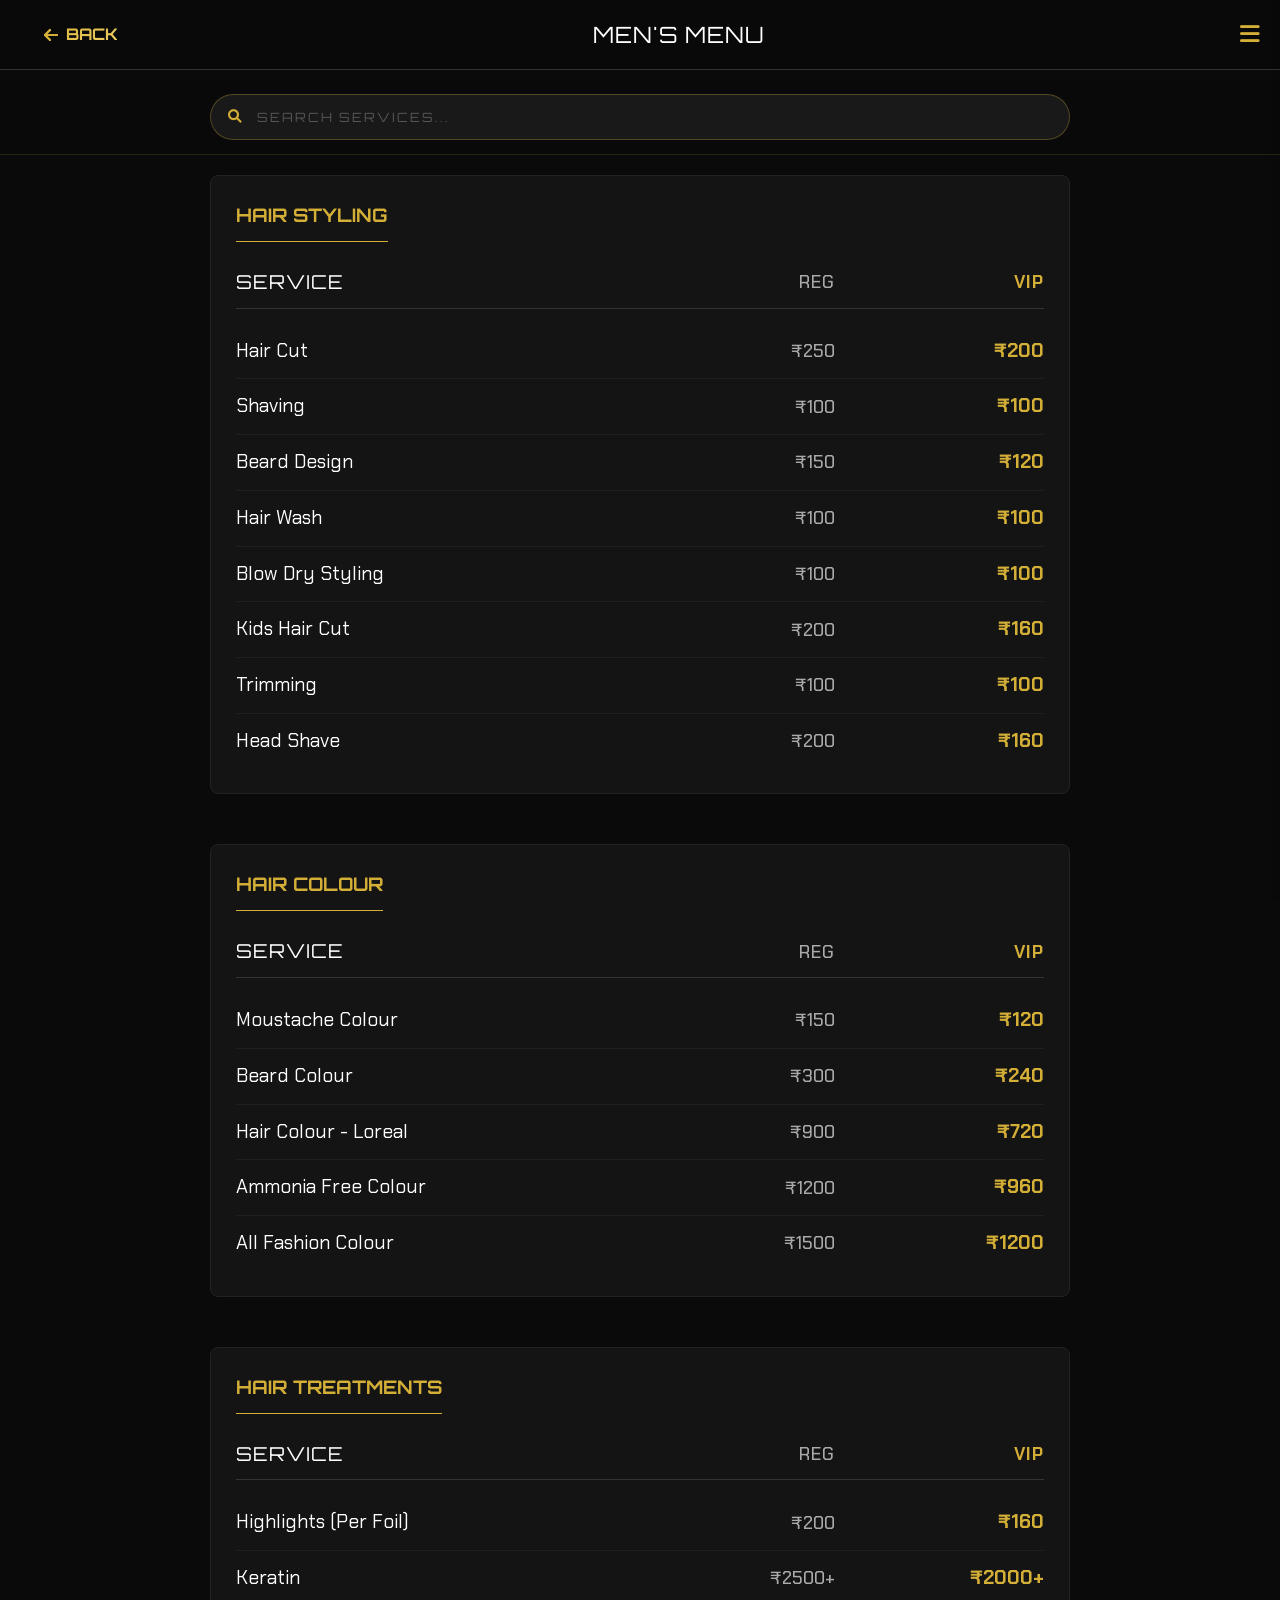
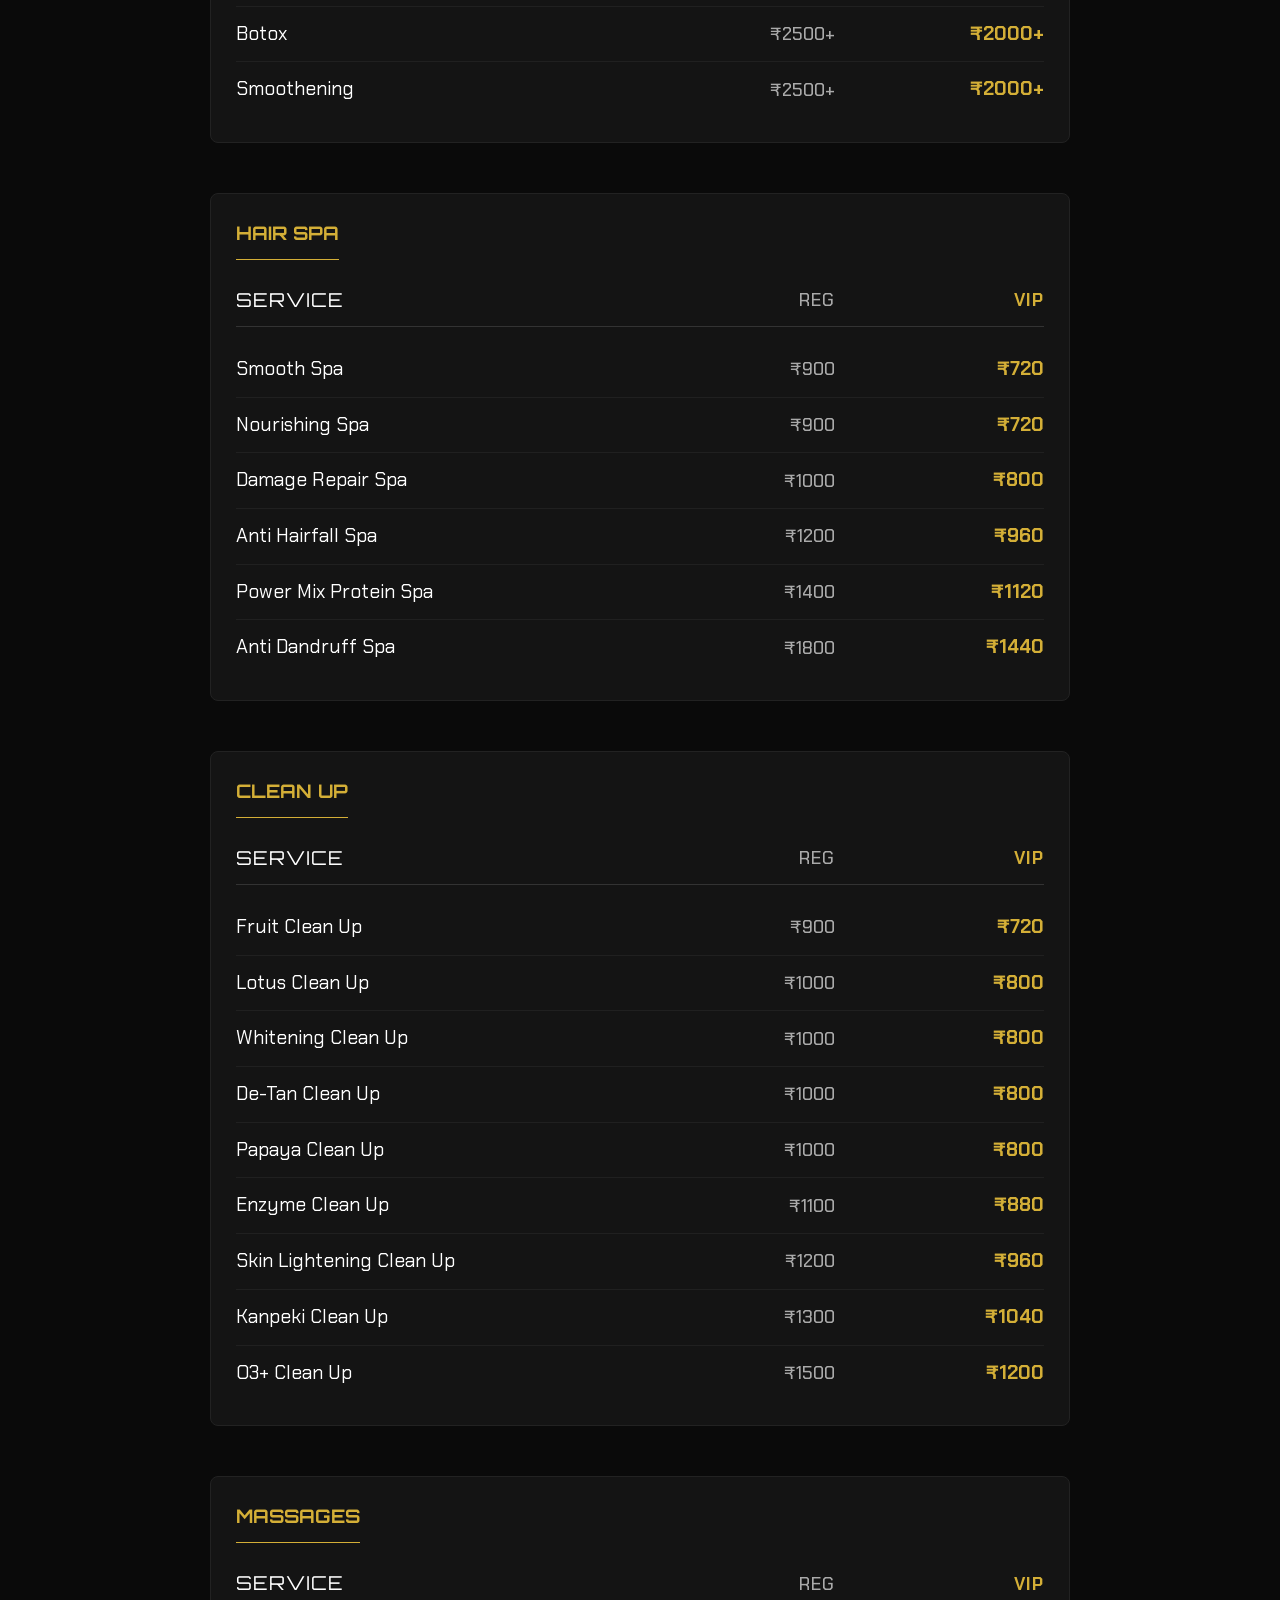
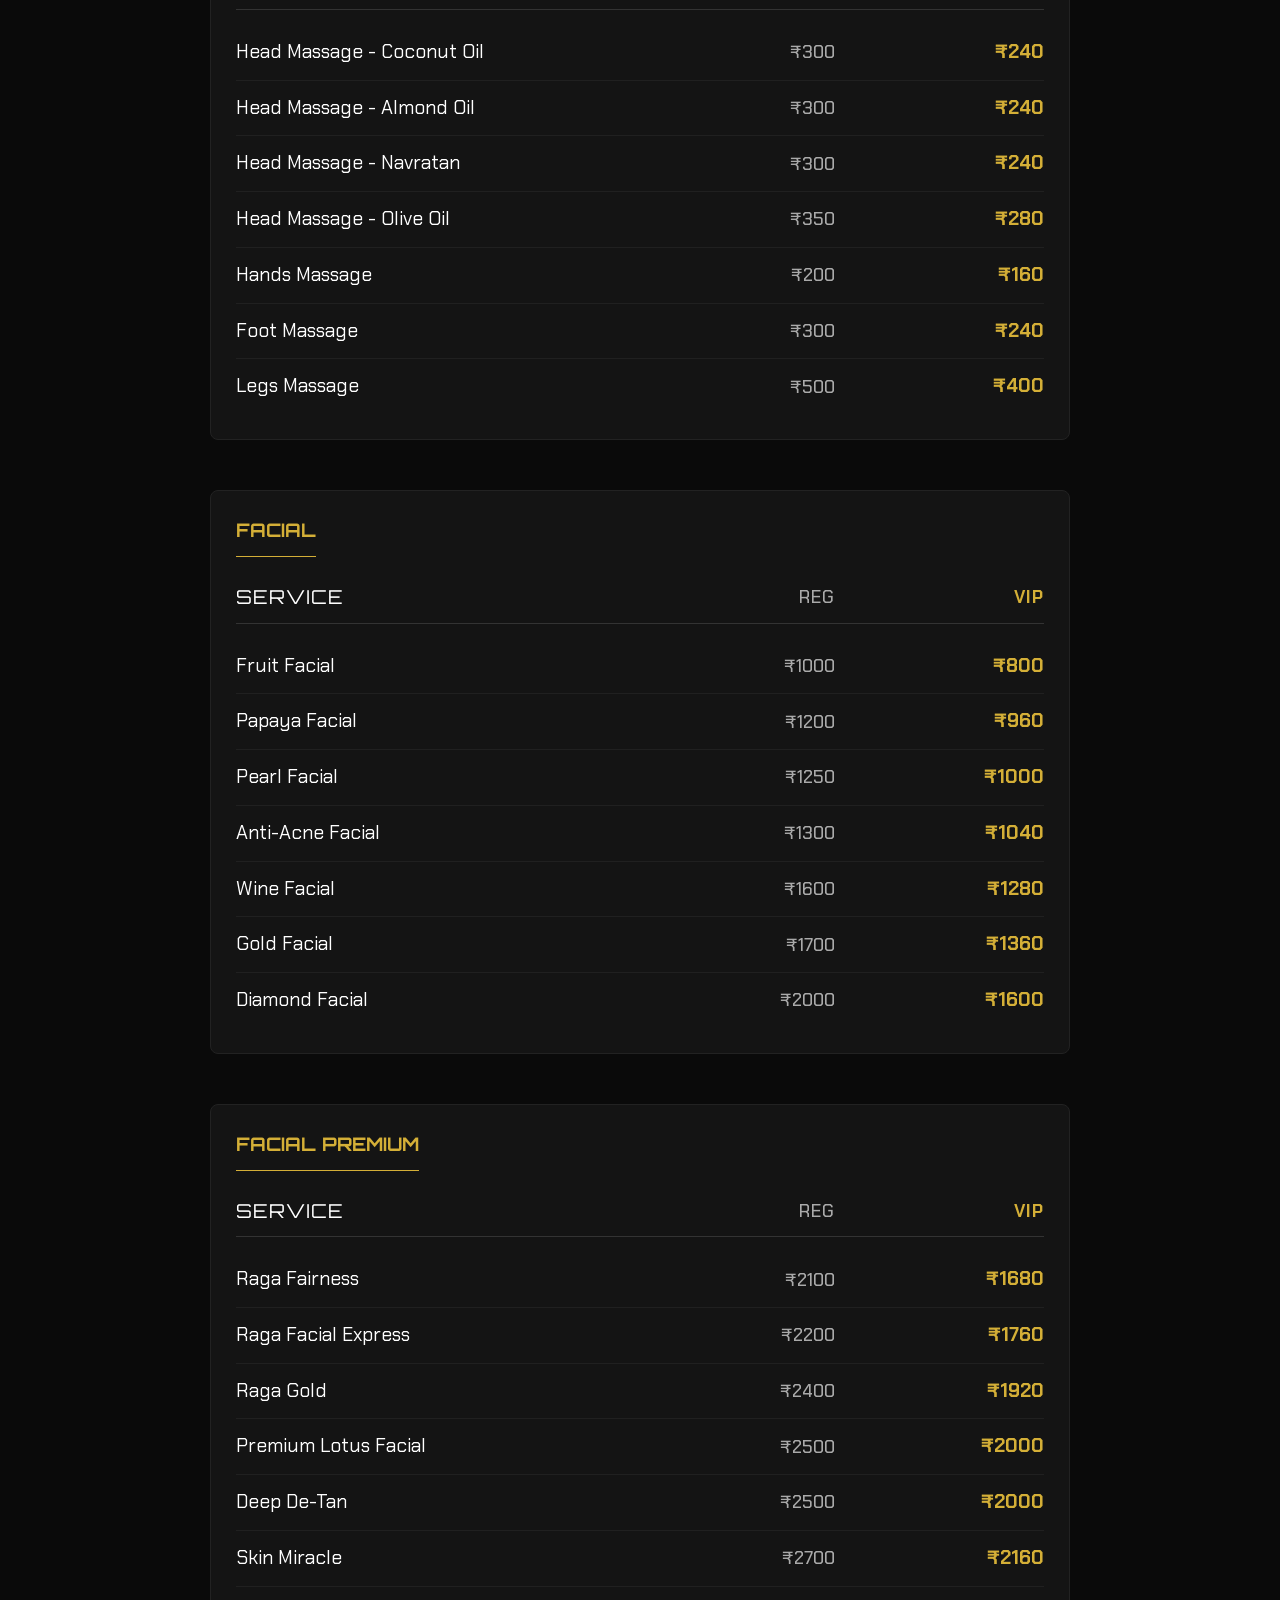
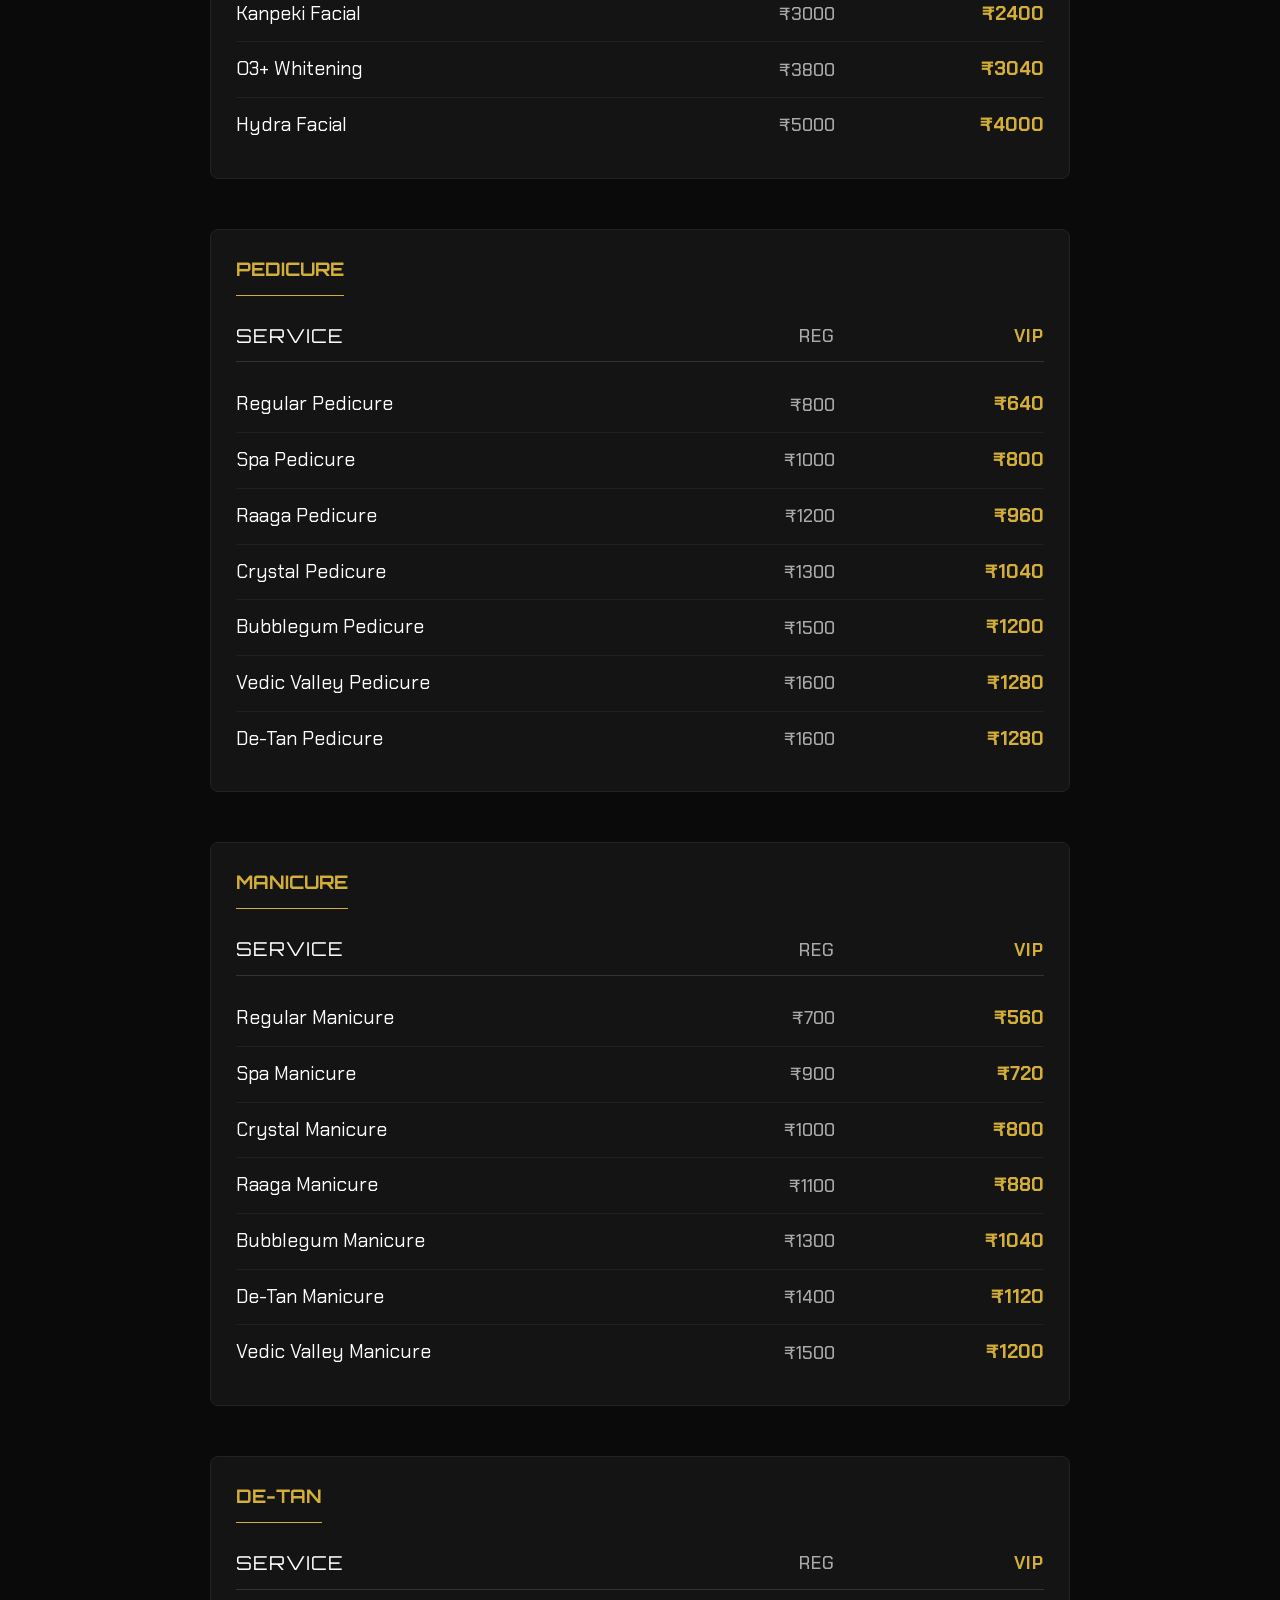
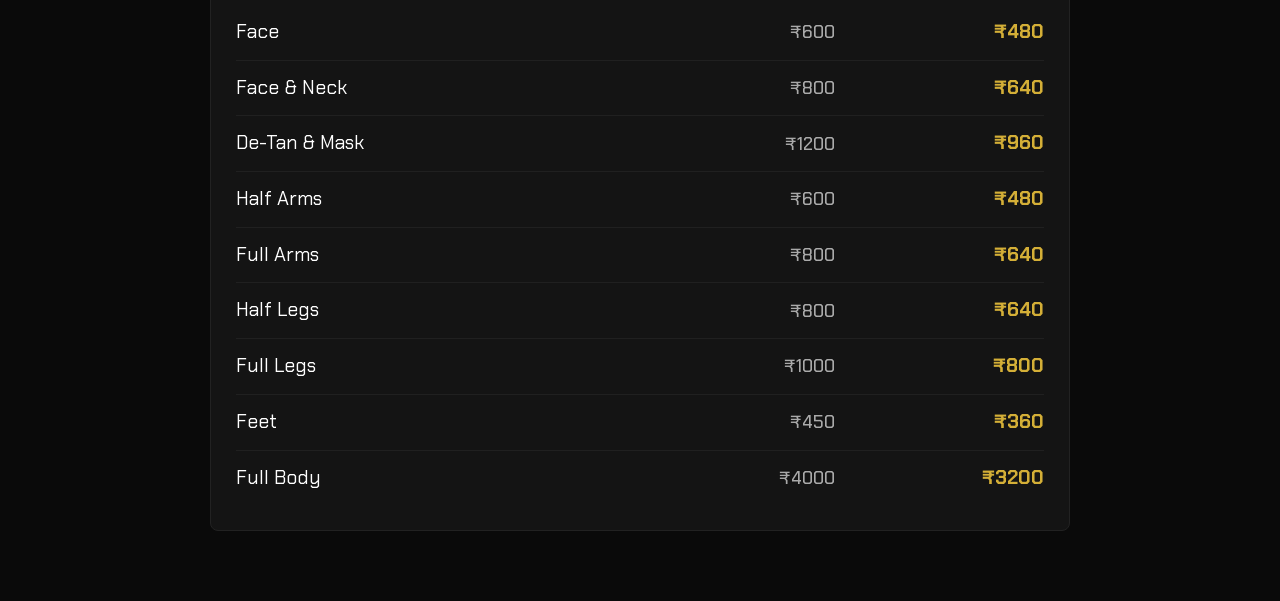
<file: men-services.html>
<!DOCTYPE html>
<html lang="en">
<head>
    <meta charset="UTF-8">
    <meta name="viewport" content="width=device-width, initial-scale=1.0">
    <title>Men's Services - COSMIK</title>
    <!-- Fonts -->
    <link href="https://fonts.googleapis.com/css2?family=Chakra+Petch:wght@300;400;500;600&family=Orbitron:wght@400;500;700;900&display=swap" rel="stylesheet">
    <!-- Icons -->
    <link rel="stylesheet" href="https://cdnjs.cloudflare.com/ajax/libs/font-awesome/6.0.0/css/all.min.css">
    <link rel="stylesheet" href="style.css">
</head>
<body class="menu-body">

    <!-- OVERLAY & DRAWER -->
    <div id="overlay" onclick="toggleDrawer()"></div>
    <div id="mobile-drawer">
        <button class="close-drawer" onclick="toggleDrawer()">&times;</button>
        <div class="drawer-header"><h3>COSMIK</h3></div>
        <div class="drawer-links">
            <a href="index.html">Home</a>
            <a href="women-services.html">Women's Menu</a>
        </div>
    </div>

    <!-- HEADER -->
    <div class="menu-top-nav">
        <div class="hamburger-btn" onclick="toggleDrawer()"><i class="fas fa-bars"></i></div>
        <a href="index.html" class="back-link"><i class="fas fa-arrow-left"></i> BACK</a>
        <div class="menu-page-title">MEN'S MENU</div>
        <div style="width: 24px;"></div>
    </div>

    <!-- SEARCH BAR -->
    <div class="menu-search-wrapper">
        <div class="search-input-wrapper">
            <i class="fas fa-search search-icon"></i>
            <input
                type="text"
                id="service-search"
                class="menu-search-input"
                placeholder="Search services..."
                autocomplete="off"
            >
        </div>
    </div>

    <!-- DYNAMIC MENU CONTAINER -->
    <div class="menu-container" id="dynamic-menu">
        <!-- Content will be injected here by JS -->
    </div>

    <!-- NO RESULTS STATE -->
    <div class="menu-no-results" id="no-results">
        <i class="fas fa-search"></i>
        No services found for your search.
    </div>

    <!-- SCRIPTS -->
    <script src="menu_data.js"></script>
    <script src="script.js"></script>
    <script>
        // Load Men's menu on page load
        document.addEventListener('DOMContentLoaded', () => {
            loadMenu('Men');
            initMenuSearch();
        });
    </script>

    <!-- BACK TO TOP BUTTON -->
    <button class="back-to-top" id="back-to-top" aria-label="Back to top">
        <i class="fas fa-chevron-up"></i>
    </button>
</body>
</html>
</file>
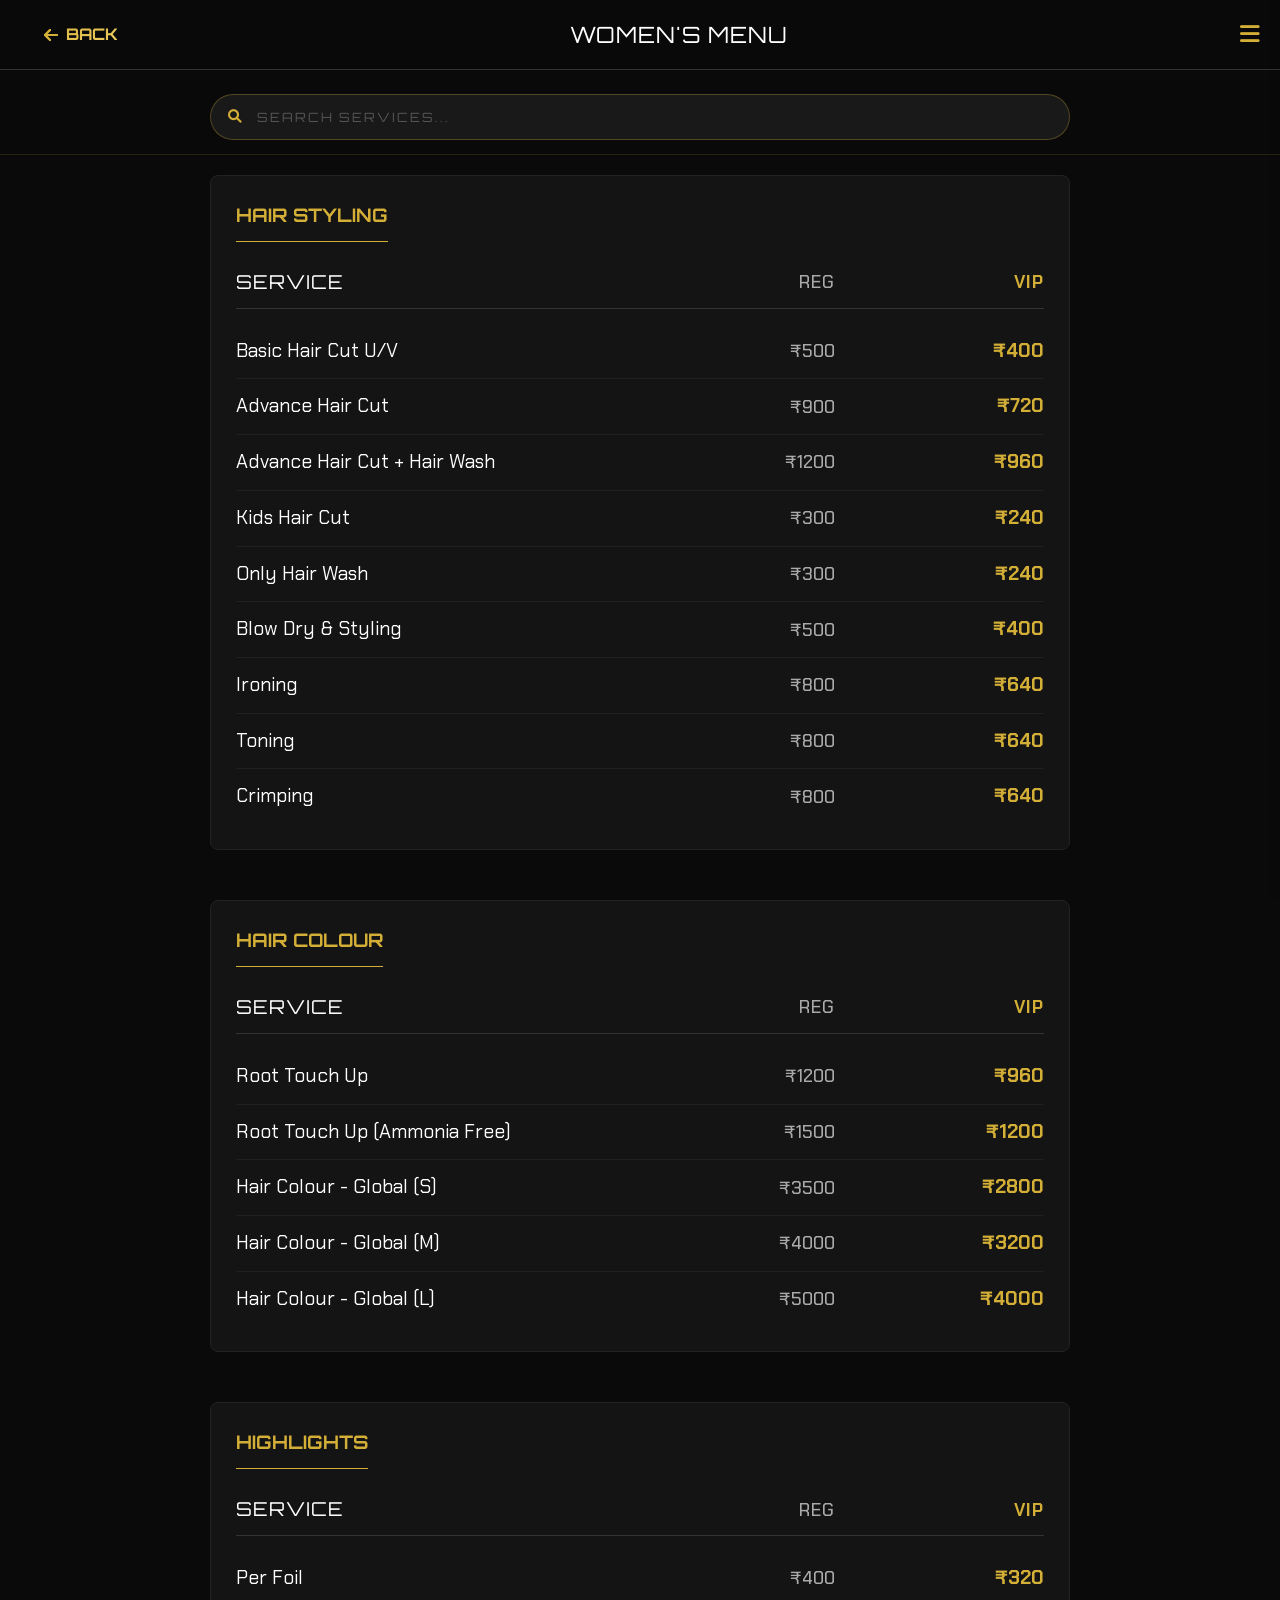
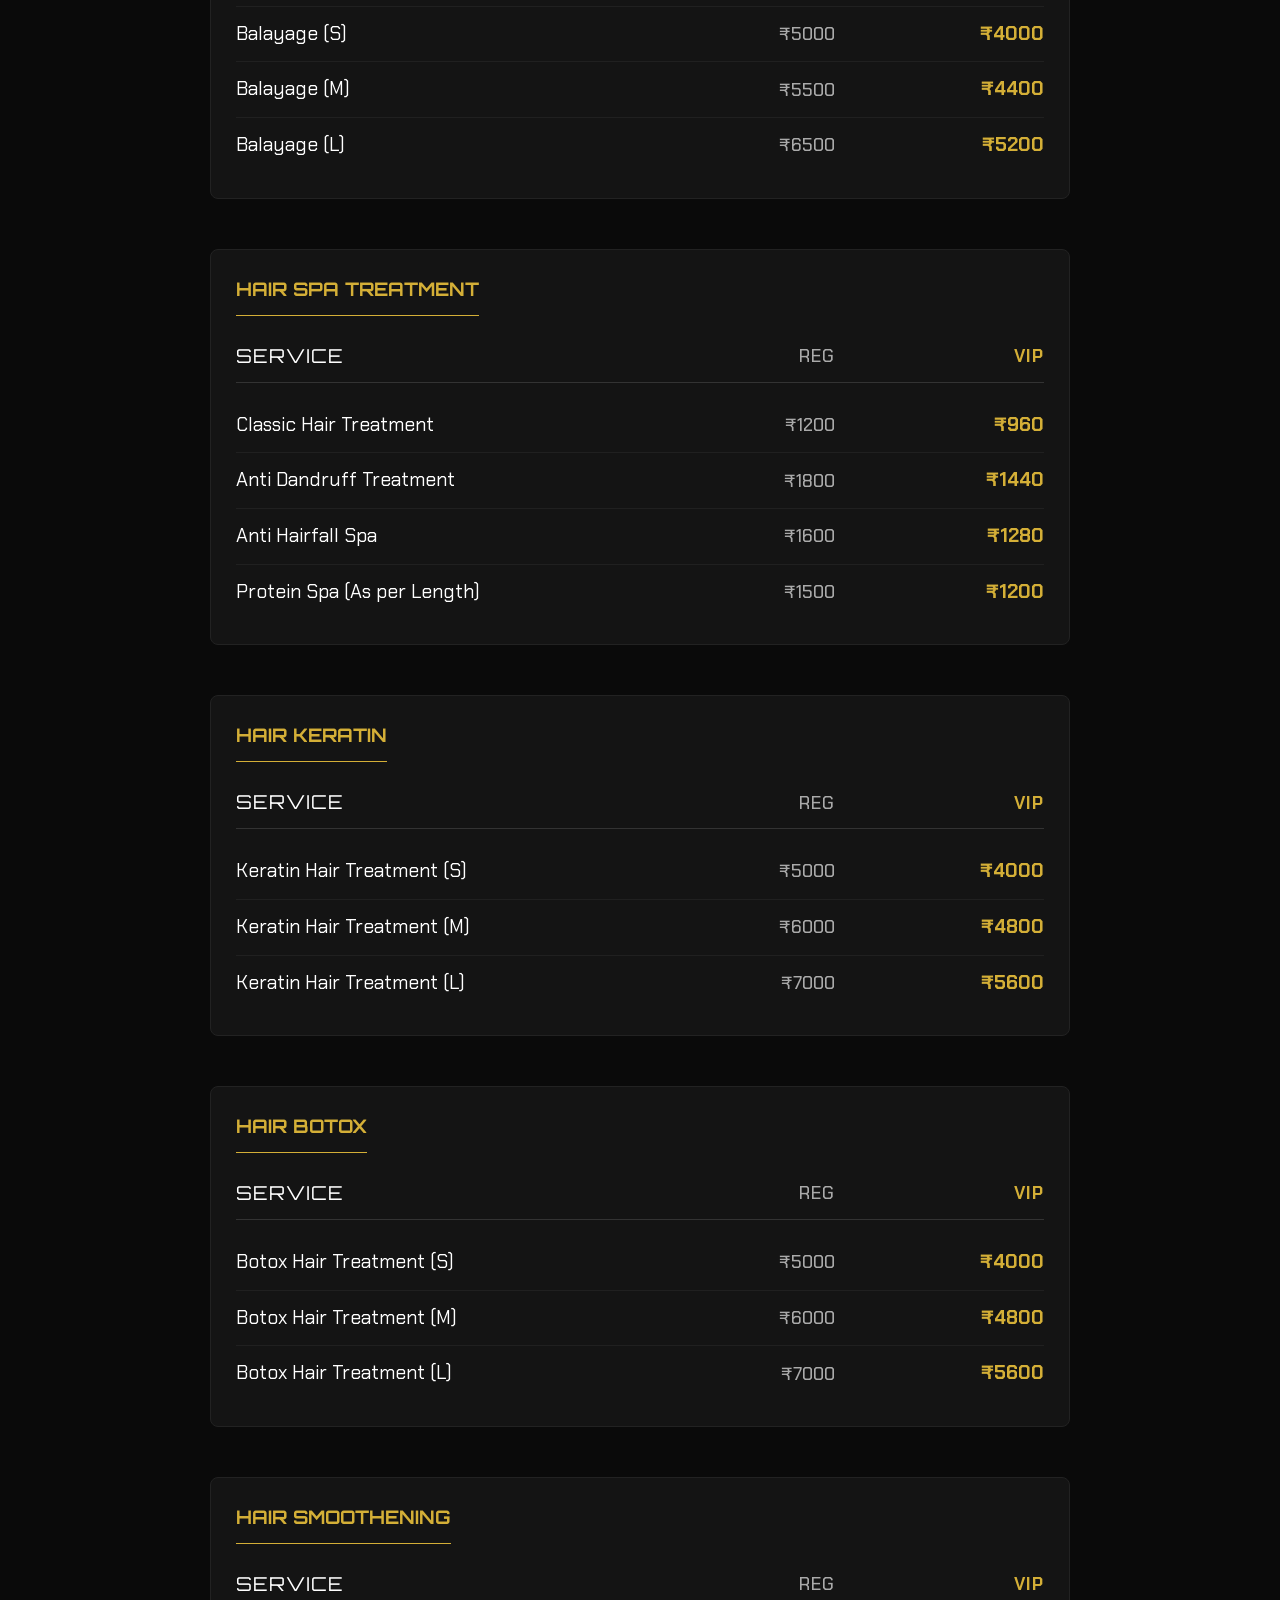
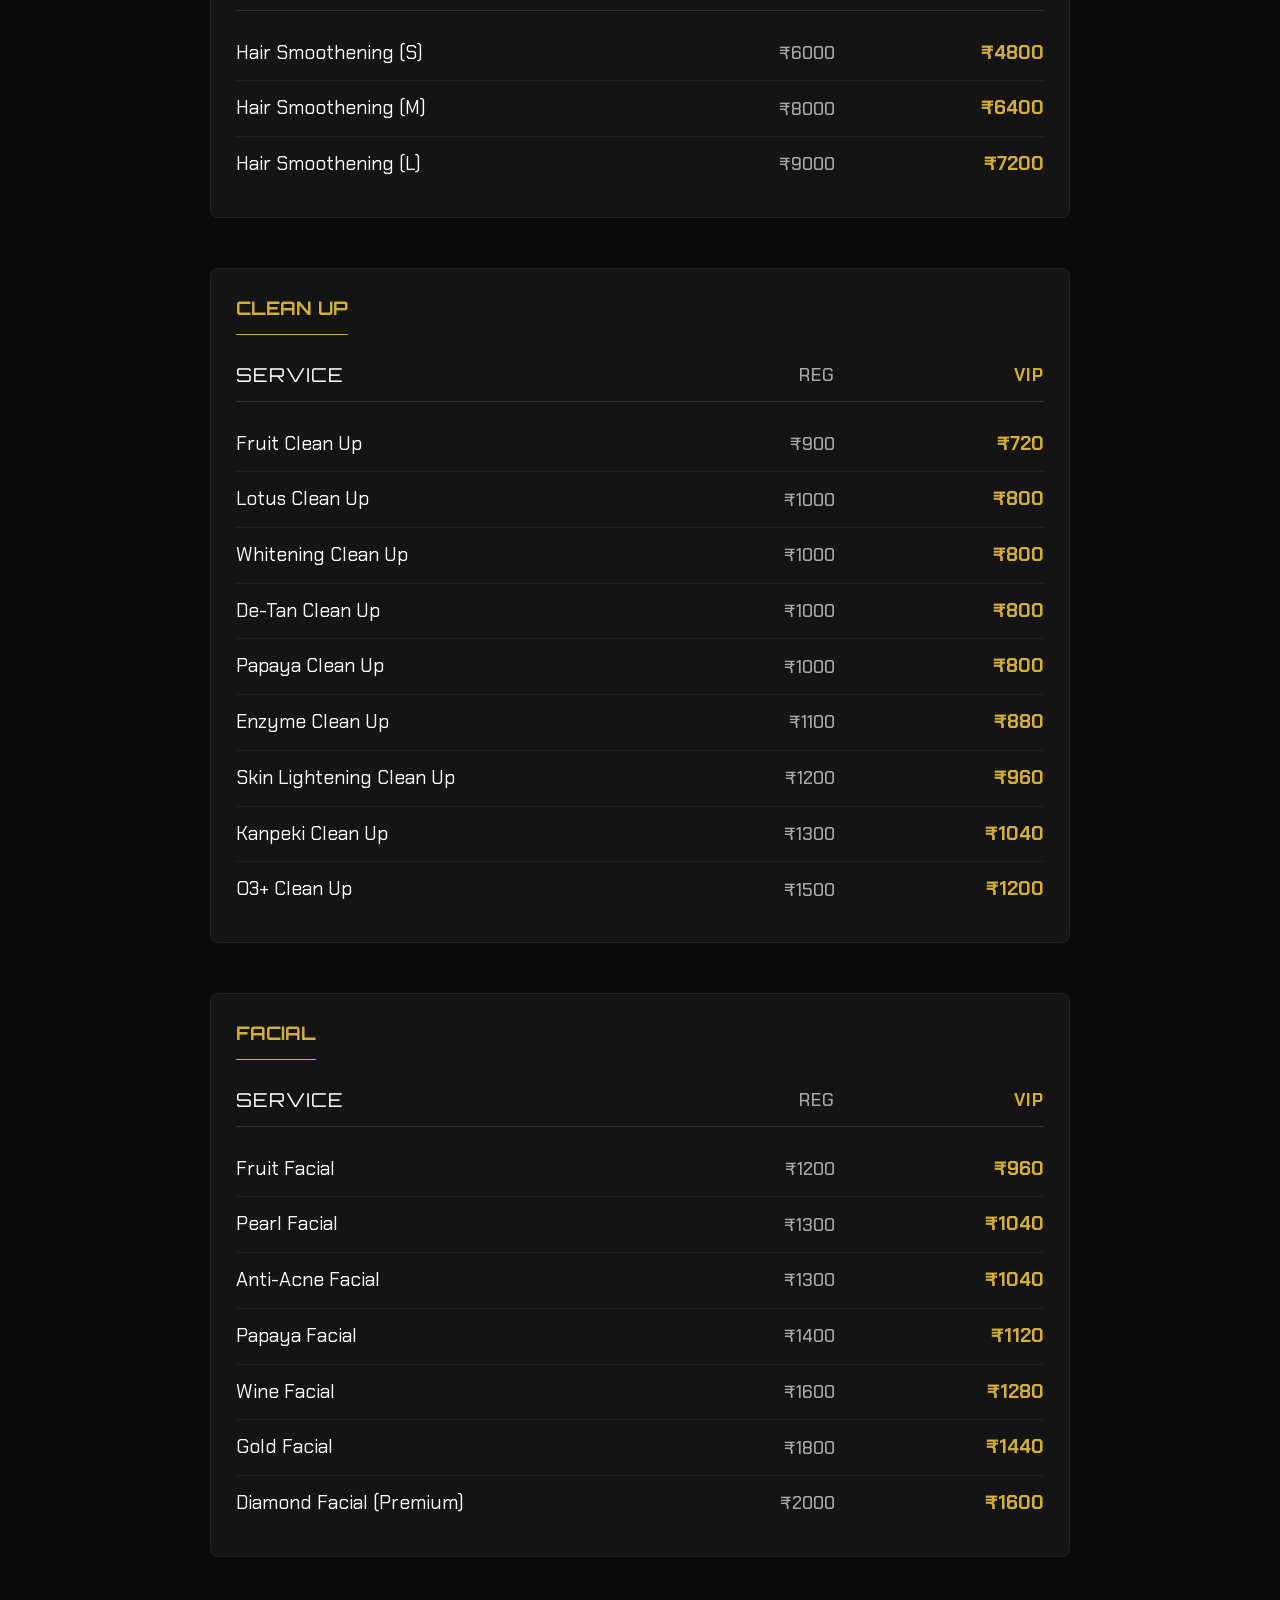
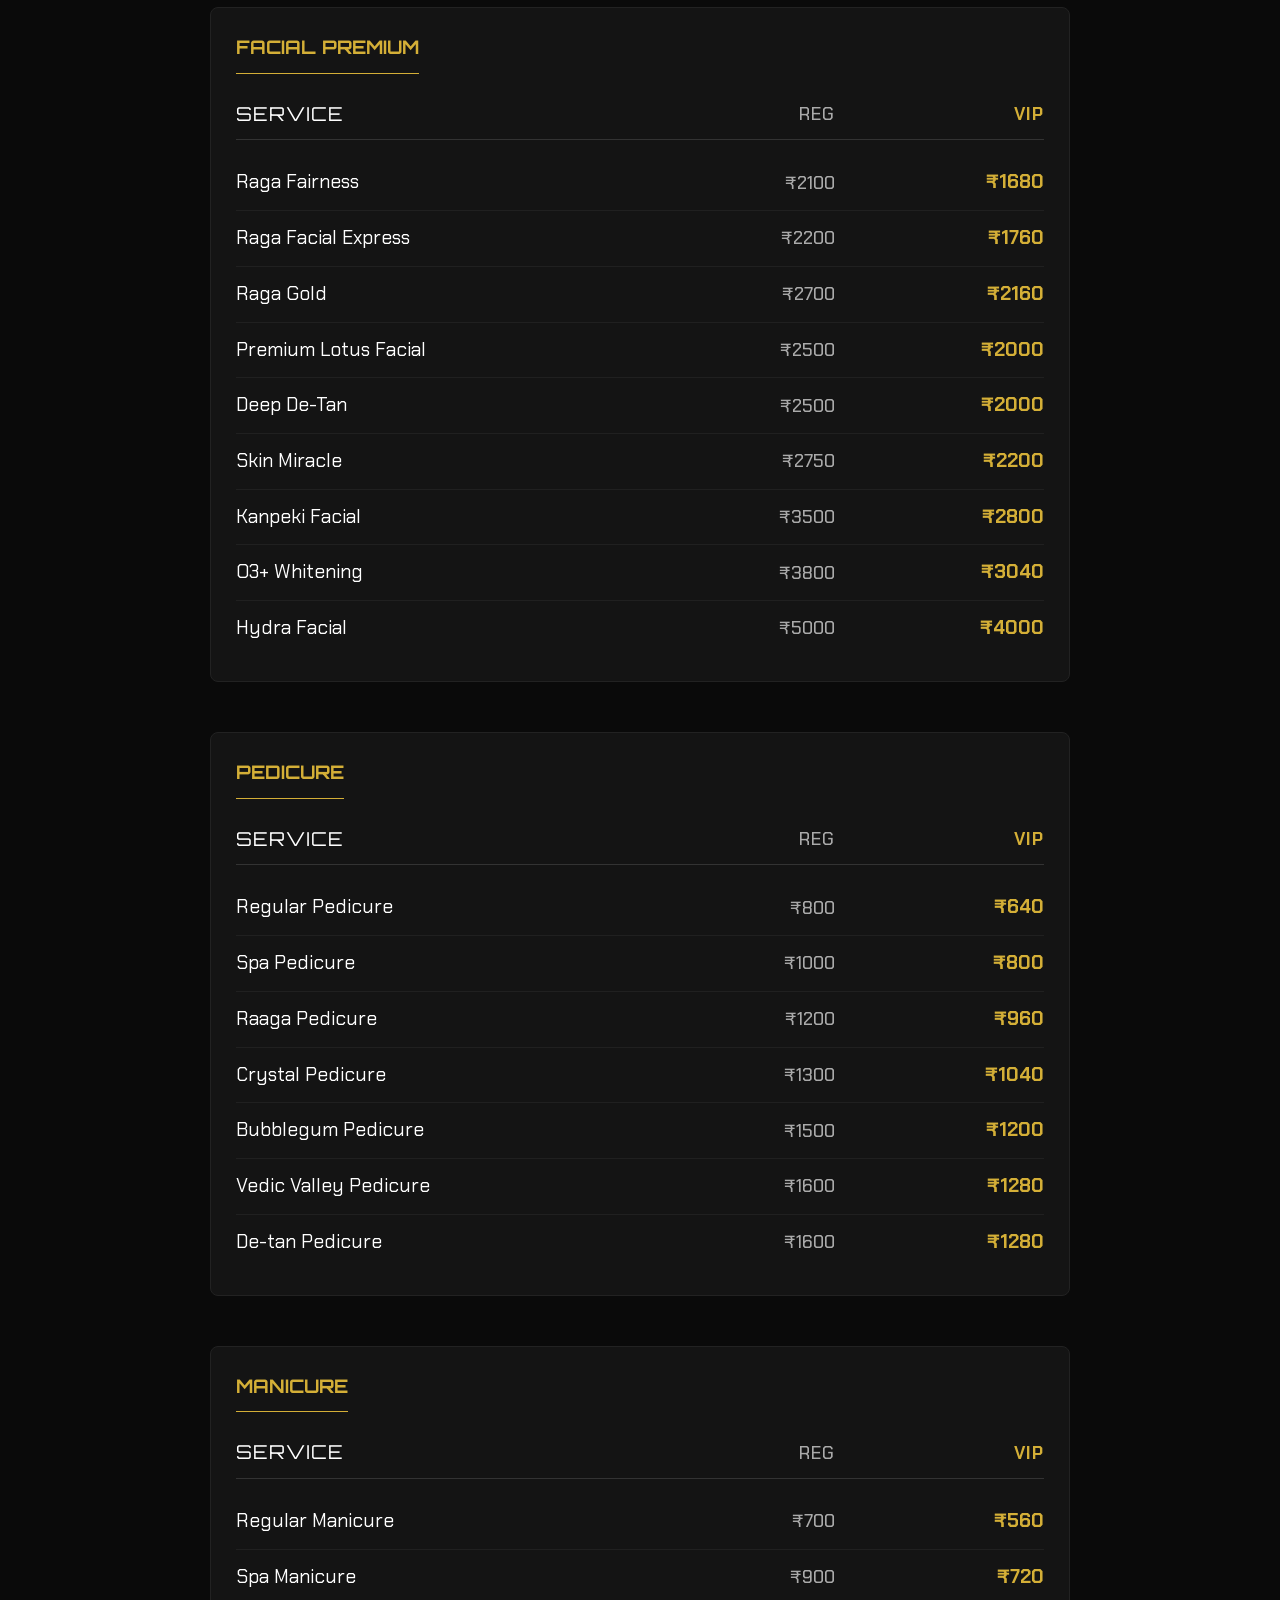
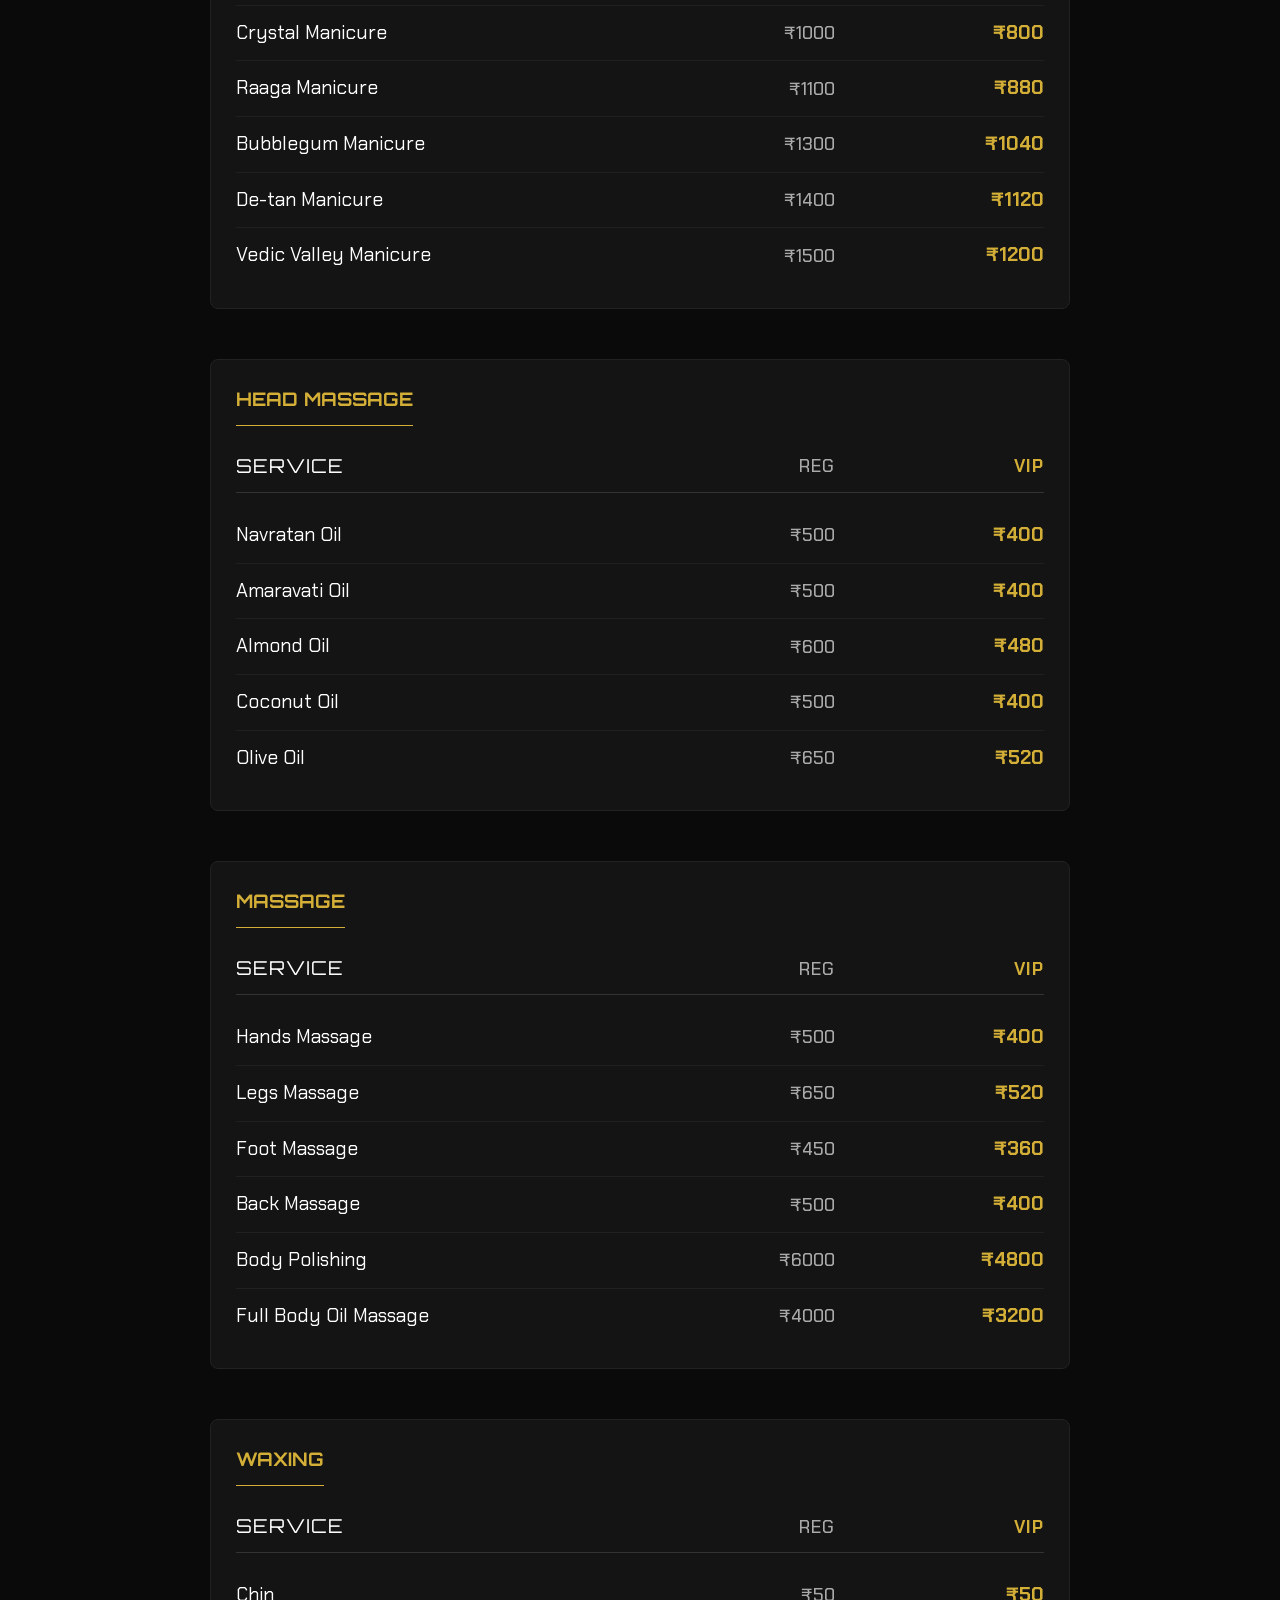
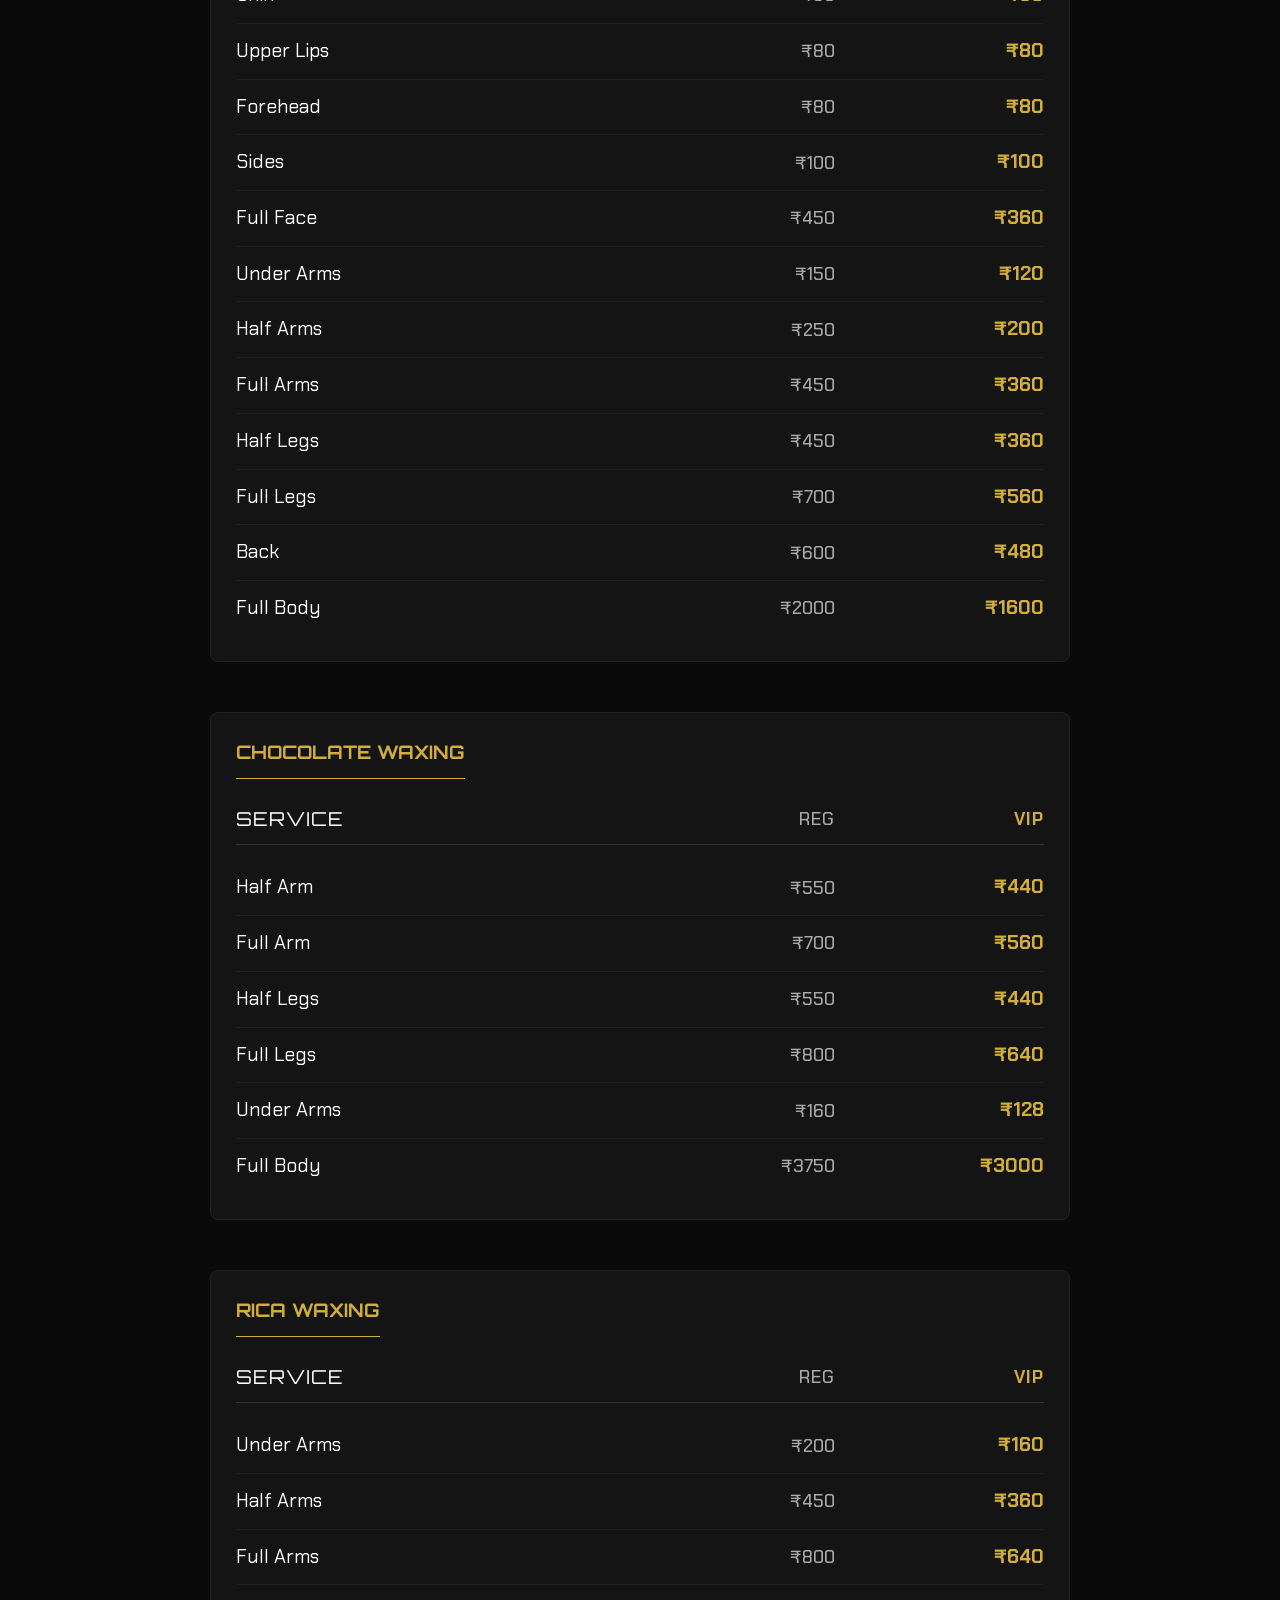
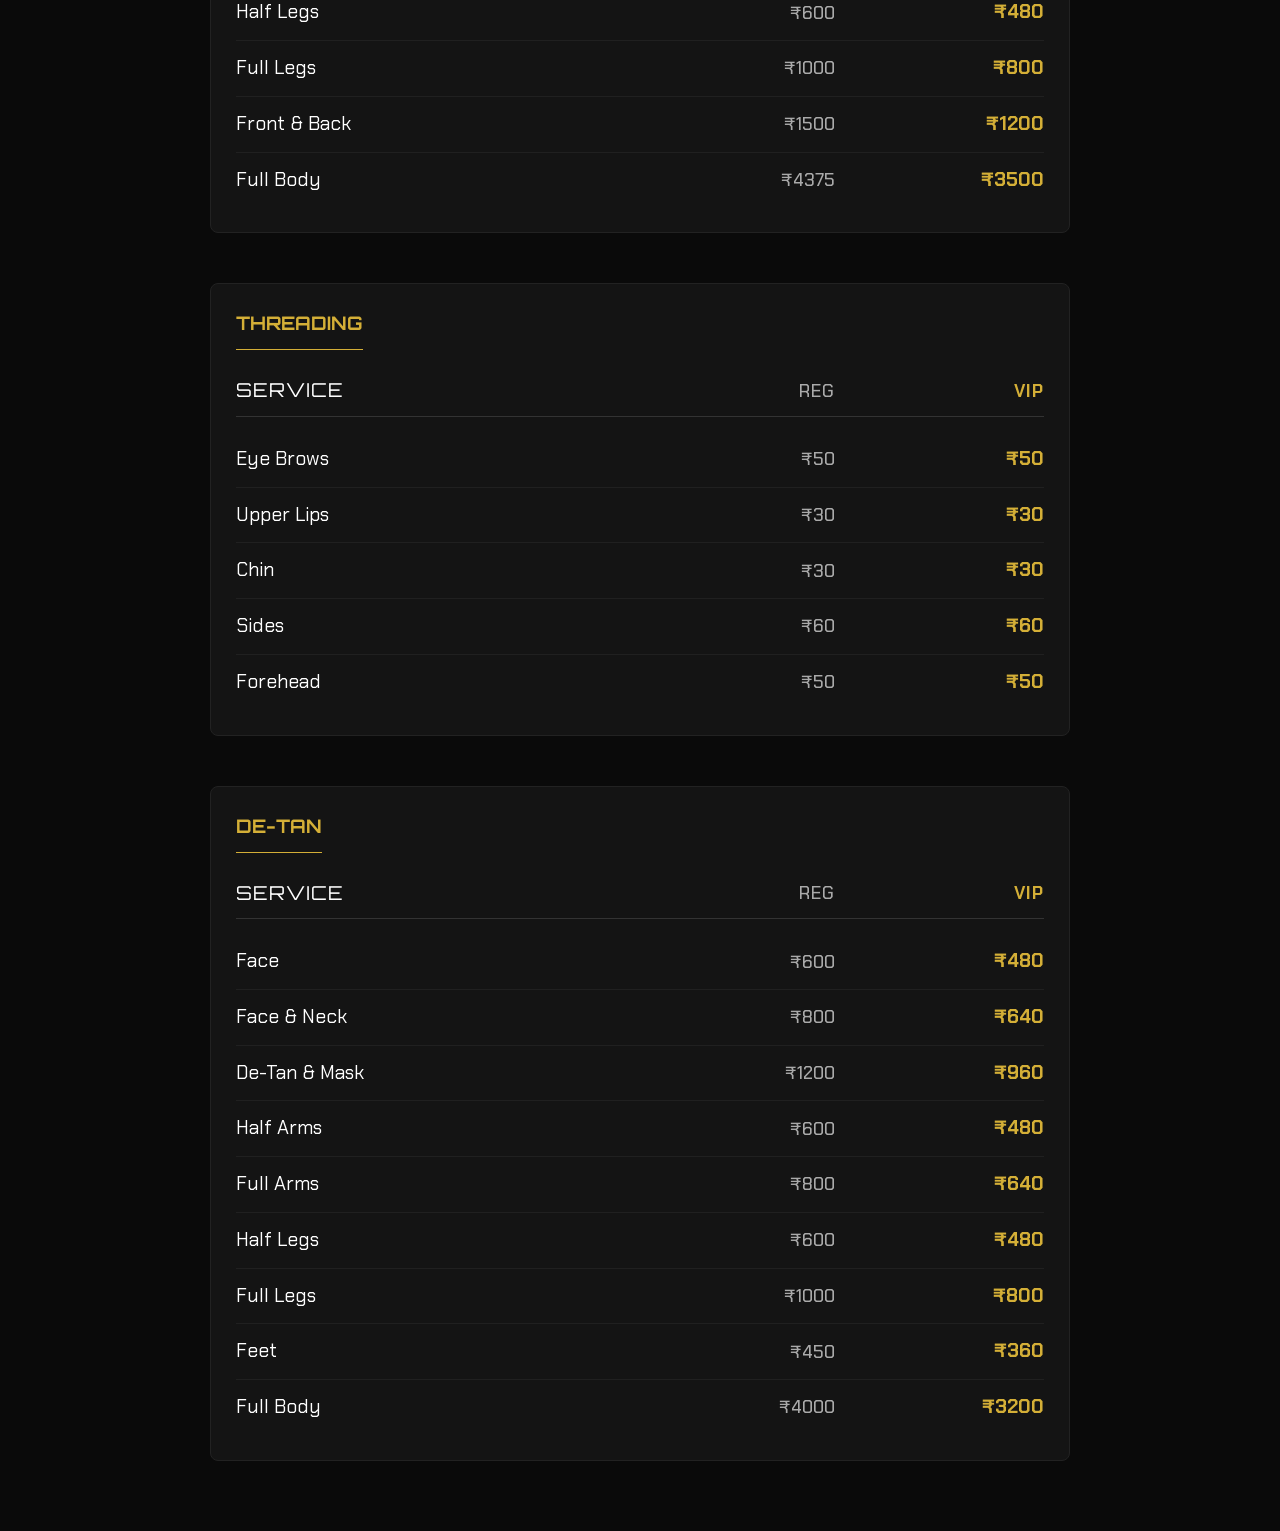
<file: women-services.html>
<!DOCTYPE html>
<html lang="en">
<head>
    <meta charset="UTF-8">
    <meta name="viewport" content="width=device-width, initial-scale=1.0">
    <title>Women's Services - COSMIK</title>
    <!-- Fonts -->
    <link href="https://fonts.googleapis.com/css2?family=Chakra+Petch:wght@300;400;500;600&family=Orbitron:wght@400;500;700;900&display=swap" rel="stylesheet">
    <!-- Icons -->
    <link rel="stylesheet" href="https://cdnjs.cloudflare.com/ajax/libs/font-awesome/6.0.0/css/all.min.css">
    <link rel="stylesheet" href="style.css">
</head>
<body class="menu-body">

    <!-- OVERLAY & DRAWER -->
    <div id="overlay" onclick="toggleDrawer()"></div>
    <div id="mobile-drawer">
        <button class="close-drawer" onclick="toggleDrawer()">&times;</button>
        <div class="drawer-header"><h3>COSMIK</h3></div>
        <div class="drawer-links">
            <a href="index.html">Home</a>
            <a href="men-services.html">Men's Menu</a>
        </div>
    </div>

    <!-- HEADER -->
    <div class="menu-top-nav">
        <div class="hamburger-btn" onclick="toggleDrawer()"><i class="fas fa-bars"></i></div>
        <a href="index.html" class="back-link"><i class="fas fa-arrow-left"></i> BACK</a>
        <div class="menu-page-title">WOMEN'S MENU</div>
        <div style="width: 24px;"></div>
    </div>

    <!-- SEARCH BAR -->
    <div class="menu-search-wrapper">
        <div class="search-input-wrapper">
            <i class="fas fa-search search-icon"></i>
            <input
                type="text"
                id="service-search"
                class="menu-search-input"
                placeholder="Search services..."
                autocomplete="off"
            >
        </div>
    </div>

    <!-- DYNAMIC MENU CONTAINER -->
    <div class="menu-container" id="dynamic-menu">
        <!-- Content will be injected here by JS -->
    </div>

    <!-- NO RESULTS STATE -->
    <div class="menu-no-results" id="no-results">
        <i class="fas fa-search"></i>
        No services found for your search.
    </div>

    <!-- SCRIPTS -->
    <script src="menu_data.js"></script>
    <script src="script.js"></script>
    <script>
        // Load Women's menu on page load
        document.addEventListener('DOMContentLoaded', () => {
            loadMenu('Women');
            initMenuSearch();
        });
    </script>

    <!-- BACK TO TOP BUTTON -->
    <button class="back-to-top" id="back-to-top" aria-label="Back to top">
        <i class="fas fa-chevron-up"></i>
    </button>
</body>
</html>
</file>
<file: style.css>
/* --- CSS VARIABLES & RESET --- */
:root {
    --gold: #D4AF37;
    --gold-light: #F2D266;
    --black: #0a0a0a;
    --dark-gray: #1E1E1E;
    --card-bg: #141414;
    --text-gray: #CCCCCC;
    --white: #FFFFFF;

    /* Font Variables */
    --font-heading: 'Orbitron', sans-serif;
    --font-body: 'Chakra Petch', sans-serif;
}

* {
    margin: 0;
    padding: 0;
    box-sizing: border-box;
}

html {
    scroll-behavior: smooth;
    /* This ensures scrolling stops below the fixed navbar so titles aren't hidden */
    scroll-padding-top: 100px;
}

body {
    background-color: var(--black);
    color: var(--white);
    font-family: var(--font-body);
    overflow-x: hidden;
    line-height: 1.6;
}

/* --- VIDEO BACKGROUND --- */
.video-bg-wrapper {
    position: fixed;
    inset: 0;
    z-index: -1;
    overflow: hidden;
}

.video-bg {
    width: 100%;
    height: 100%;
    object-fit: cover;
    object-position: center;
}

.video-bg-overlay {
    position: absolute;
    inset: 0;
    background: rgba(0, 0, 0, 0.55);
}


h1,
h2,
h3,
h4 {
    font-family: var(--font-heading);
    color: var(--gold);
    text-transform: uppercase;
}

/* --- UTILITY: GRADIENT TEXT --- */
.text-gradient-gold {
    background: linear-gradient(to bottom right, var(--gold), var(--gold-light));
    -webkit-background-clip: text;
    background-clip: text;
    -webkit-text-fill-color: transparent;
    display: inline-block;
}

/* --- MARGIN WRAPPER --- */
.main-wrapper {
    max-width: 1400px;
    margin: 0 auto;
    padding: 0 40px;
}

/* --- TOP HEADER & NAVIGATION --- */
.top-header {
    position: fixed;
    top: 20px;
    left: 50%;
    transform: translateX(-50%);
    width: 90%;
    max-width: 1400px;
    display: flex;
    justify-content: center;
    align-items: center;
    gap: 20px;
    z-index: 1000;
}

.navbar {
    flex-grow: 1;
    max-width: 1200px;
    background: rgba(20, 20, 20, 0.95);
    -webkit-backdrop-filter: blur(10px);
    backdrop-filter: blur(10px);
    padding: 15px 30px;
    border-radius: 40px;
    display: flex;
    justify-content: space-between;
    align-items: center;
    border: 1px solid rgba(212, 175, 55, 0.3);
    box-shadow: 0 5px 20px rgba(0, 0, 0, 0.5);
}

.nav-logo {
    font-size: 1.8rem;
    font-weight: 700;
    letter-spacing: 2px;
    text-decoration: none;
    font-family: var(--font-heading);
    background: linear-gradient(to bottom right, var(--gold), var(--gold-light));
    -webkit-background-clip: text;
    background-clip: text;
    -webkit-text-fill-color: transparent;
}

.nav-links {
    display: flex;
    gap: 30px;
}

.nav-links a {
    color: var(--white);
    text-decoration: none;
    font-size: 0.9rem;
    text-transform: uppercase;
    letter-spacing: 1.5px;
    transition: all 0.4s cubic-bezier(0.19, 1, 0.22, 1);
    font-weight: 500;
    font-family: var(--font-body);
    position: relative;
    padding: 8px 12px;
    border-radius: 4px;
}

.nav-links a::before {
    content: '';
    position: absolute;
    bottom: 0;
    left: 0;
    width: 100%;
    height: 2px;
    background: linear-gradient(90deg, var(--gold), var(--gold-light), var(--gold));
    transition: left 0.4s cubic-bezier(0.19, 1, 0.22, 1);
    border-radius: 2px;
    opacity: 0;
}

.nav-links a::after {
    content: '';
    position: absolute;
    inset: 0;
    background: radial-gradient(circle at 50% 0%, rgba(212, 175, 55, 0.2), transparent 70%);
    border-radius: 4px;
    opacity: 0;
    transition: opacity 0.4s cubic-bezier(0.19, 1, 0.22, 1);
    pointer-events: none;
}

.nav-links a:hover,
.nav-links a.active {
    color: var(--gold-light);
    background: rgba(212, 175, 55, 0.08);
    transform: translateY(-2px);
}

.nav-links a:hover::before,
.nav-links a.active::before {
    opacity: 1;
}

.nav-links a:hover::after,
.nav-links a.active::after {
    opacity: 1;
}

/* --- MOBILE DRAWER --- */
.hamburger-btn {
    display: none;
    font-size: 1.4rem;
    color: var(--gold);
    cursor: pointer;
    z-index: 1100;
}

/* Show drawer on desktop for menu pages */
body.menu-body .hamburger-btn {
    display: block;
}

#mobile-drawer {
    position: fixed;
    top: 0;
    right: -320px;
    width: 280px;
    height: 100%;
    background: var(--dark-gray);
    z-index: 2000;
    padding: 30px;
    transition: right 0.4s cubic-bezier(0.19, 1, 0.22, 1);
    box-shadow: -5px 0 30px rgba(0, 0, 0, 0.7);
    border-left: 1px solid var(--gold);
    display: flex;
    flex-direction: column;
}

#mobile-drawer.open {
    right: 0;
}

.drawer-header {
    border-bottom: 1px solid rgba(212, 175, 55, 0.3);
    padding-bottom: 20px;
    margin-bottom: 30px;
    margin-top: 40px;
}

.drawer-links {
    display: flex;
    flex-direction: column;
    gap: 20px;
}

.drawer-links a {
    color: var(--white);
    text-decoration: none;
    font-size: 1.2rem;
    font-family: var(--font-heading);
    letter-spacing: 1px;
    transition: 0.3s;
}

.drawer-links a:hover,
.drawer-links a.active {
    color: var(--gold);
}

.close-drawer {
    position: absolute;
    top: 20px;
    right: 20px;
    background: none;
    border: none;
    color: var(--gold);
    font-size: 1.8rem;
    cursor: pointer;
}

#overlay {
    position: fixed;
    top: 0;
    left: 0;
    width: 100%;
    height: 100%;
    background: rgba(0, 0, 0, 0.8);
    z-index: 1500;
    display: none;
    -webkit-backdrop-filter: blur(2px);
    backdrop-filter: blur(2px);
}

#overlay.active {
    display: block;
}

/* --- HERO SECTION --- */
#home {
    height: 100vh;
    background: transparent;
    display: flex;
    align-items: center;
    justify-content: center;
    text-align: center;
    padding: 20px;
    margin-bottom: 150px;
    /* Increased margin significantly */
}

.hero-title {
    font-size: 4rem;
    margin-bottom: 15px;
    background: linear-gradient(to bottom right, var(--gold), var(--gold-light));
    -webkit-background-clip: text;
    background-clip: text;
    -webkit-text-fill-color: transparent;
    line-height: 1.1;
    font-family: var(--font-heading);
    letter-spacing: 2px;
}

.hero-subtitle {
    font-size: 1.1rem;
    letter-spacing: 4px;
    margin-bottom: 40px;
    text-transform: uppercase;
    font-family: var(--font-body);
}



.hero-actions {
    display: flex;
    flex-direction: column;
    align-items: center;
    /* keeps everything centered */
    gap: 20px;
    /* spacing between tagline & button */
}

.hero-tagline-rotating {
    display: inline-block;
    position: relative;
    z-index: 0;
    padding: 14px 34px;
    color: var(--gold);
    border-radius: 999px;
    overflow: visible;    /* must be visible so SVG orbit line shows on the border */
    font-weight: bold;
    font-size: 1.5rem;
    box-shadow: 0 8px 30px rgba(0, 0, 0, 0.45);
    font-family: var(--font-body);
    transform: translateY(-2px);
}

.hero-tagline-rotating:hover {
    transform: translateY(-4px);
    box-shadow: 0 14px 45px rgba(0, 0, 0, 0.55);
}

/* Dark glassmorphism fill + faint static track ring */
.hero-tagline-rotating::after {
    content: '';
    position: absolute;
    z-index: -1;
    inset: 0;
    background: rgba(10, 10, 10, 0.88);
    border-radius: 999px;
    border: 1.5px solid rgba(212, 175, 55, 0.2);
    -webkit-backdrop-filter: blur(10px);
    backdrop-filter: blur(10px);
}

.cta-btn {
    margin-top: 20px;
    padding: 16px 45px;
    border: 2px solid var(--gold);
    color: var(--gold);
    text-decoration: none;
    text-transform: uppercase;
    letter-spacing: 2px;
    transition: all 0.4s cubic-bezier(0.19, 1, 0.22, 1);
    font-size: 0.9rem;
    display: inline-block;
    font-family: var(--font-heading);
    position: relative;
    overflow: hidden;
    background: rgba(212, 175, 55, 0.05);
    border-radius: 4px;
    font-weight: 600;
}

.cta-btn::before {
    content: '';
    position: absolute;
    top: 0;
    left: -100%;
    width: 100%;
    height: 100%;
    background: linear-gradient(90deg, transparent, rgba(212, 175, 55, 0.2), transparent);
    transition: left 0.5s;
}

.cta-btn:hover {
    background: var(--gold);
    color: var(--black);
    border-color: var(--gold-light);
    box-shadow: 0 10px 30px rgba(212, 175, 55, 0.3);
    transform: translateY(-3px);
}

.cta-btn:hover::before {
    left: 100%;
}

/* --- SECTIONS SPACING --- */
/* Common padding and margins for major sections */
#services,
#reviews,
#about {
    padding: 50px 20px;
    margin-bottom: 20px;
    text-align: center;
    /* Large margin to separate sections clearly */
}

/* Remove margin from the last section so footer sits correctly */
#about {
    margin-bottom: 0;
}

/* Centers the "VISIT US" heading and content */

.section-title {
    font-size: 2.5rem;
    margin-bottom: 50px;
    font-family: var(--font-heading);
    letter-spacing: 2px;
}

.cards-container {
    display: flex;
    justify-content: center;
    gap: 40px;
    flex-wrap: wrap;
}

.service-card {
    display: block;
    width: 350px;
    height: 550px;
    /* Increased height slightly for vertical images */
    position: relative;
    border-radius: 4px;
    overflow: hidden;
    border: 1px solid #333;
    transition: transform 0.4s, border-color 0.4s;
    text-decoration: none;
}

.service-card:hover {
    transform: translateY(-10px);
    border-color: var(--gold);
    box-shadow: 0 0 20px rgba(212, 175, 55, 0.2);
}

.card-img {
    width: 100%;
    height: 100%;
    object-fit: cover;
    transition: transform 0.6s;
    object-position: top center;
    /* Ensures faces aren't cut off */
}

.service-card:hover .card-img {
    transform: scale(1.05);
}

.card-overlay {
    position: absolute;
    bottom: 0;
    left: 0;
    width: 100%;
    height: 50%;
    background: linear-gradient(to top, rgba(0, 0, 0, 0.95), transparent);
    display: flex;
    flex-direction: column;
    align-items: center;
    justify-content: flex-end;
    padding-bottom: 40px;
}

.card-title {
    font-size: 2rem;
    color: var(--white);
    letter-spacing: 3px;
    margin-bottom: 5px;
    font-family: var(--font-heading);
}

.card-subtitle {
    color: var(--gold);
    font-size: 0.8rem;
    letter-spacing: 1px;
    text-transform: uppercase;
    font-family: var(--font-body);
}

/* --- MENU PAGE STYLES --- */
.menu-body {
    background-color: var(--black);
    padding-top: 80px;
}

.menu-top-nav {
    position: fixed;
    top: 0;
    left: 0;
    width: 100%;
    background: rgba(10, 10, 10, 0.95);
    border-bottom: 1px solid #333;
    padding: 15px 20px;
    display: flex;
    justify-content: space-between;
    align-items: center;
    z-index: 900;
    height: 70px;
}

.menu-top-nav .hamburger-btn {
    order: 3;
}

.menu-top-nav .back-link {
    order: 1;
}

.menu-top-nav .menu-page-title {
    order: 2;
    flex-grow: 1;
    text-align: center;
}

.back-link {
    text-decoration: none;
    font-size: 1rem;
    font-weight: 700;
    display: flex;
    align-items: center;
    gap: 8px;
    font-family: var(--font-heading);
    background: linear-gradient(to bottom right, var(--gold), var(--gold-light));
    -webkit-background-clip: text;
    background-clip: text;
    -webkit-text-fill-color: transparent;
}

.back-link i {
    -webkit-text-fill-color: var(--gold);
    color: var(--gold);
}

.menu-page-title {
    font-family: var(--font-heading);
    font-size: 1.4rem;
    color: var(--white);
    letter-spacing: 1px;
}

.menu-container {
    width: 100%;
    max-width: 900px;
    margin: 0 auto;
    padding: 20px;
}

.menu-section {
    margin-bottom: 50px;
    background: var(--card-bg);
    padding: 25px;
    border-radius: 8px;
    border: 1px solid #222;
}

.category-title {
    margin-bottom: 25px;
    padding-bottom: 10px;
    border-bottom: 1px solid var(--gold);
    display: inline-block;
    font-family: var(--font-heading);
}

.menu-header-row,
.menu-row {
    display: grid;
    grid-template-columns: 2fr 1fr 1fr;
    gap: 15px;
    align-items: center;
}

.menu-header-row {
    margin-bottom: 15px;
    padding-bottom: 10px;
    border-bottom: 1px solid #333;
    font-weight: 600;
    color: var(--text-gray);
    font-size: 0.9rem;
    text-transform: uppercase;
    letter-spacing: 1px;
    font-family: var(--font-heading);
}

.menu-row {
    padding: 12px 0;
    border-bottom: 1px solid rgba(255, 255, 255, 0.05);
    font-family: var(--font-body);
}

.menu-row:last-child {
    border-bottom: none;
}

.col-name {
    font-size: 1.2rem;
    color: var(--white);
    font-weight: 400;
}

.col-price {
    text-align: right;
    color: #aaa;
    font-family: var(--font-body);
    font-weight: 500;
    font-size: 1.1rem;
}

/* --- VIP HIGHLIGHT STYLES --- */
.vip-header {
    color: var(--gold);
    font-weight: 700;
    font-size: 1.1rem;
}

.col-vip {
    color: var(--gold);
    font-weight: 700;
    font-size: 1.2rem;
}

/* --- REVIEWS & ABOUT --- */
.reviews-scroller {
    display: flex;
    gap: 25px;
    overflow-x: auto;
    overflow-y: hidden;
    padding: 30px 0 50px 0;
    padding-right: 20px;
    scrollbar-width: thin;
    scrollbar-color: var(--gold) transparent;
    scroll-behavior: smooth;
    -webkit-overflow-scrolling: touch;
}

.reviews-scroller::-webkit-scrollbar {
    height: 8px;
}

.reviews-scroller::-webkit-scrollbar-track {
    background: rgba(255, 255, 255, 0.05);
    border-radius: 10px;
}

.reviews-scroller::-webkit-scrollbar-thumb {
    background: var(--gold);
    border-radius: 10px;
    transition: background 0.3s;
}

.reviews-scroller::-webkit-scrollbar-thumb:hover {
    background: var(--gold-light);
}

.review-card {
    min-width: 330px;
    background: linear-gradient(135deg, rgba(30, 30, 30, 0.6), rgba(20, 20, 20, 0.6));
    padding: 35px;
    border: 1px solid rgba(212, 175, 55, 0.3);
    border-radius: 8px;
    font-family: var(--font-body);
    backdrop-filter: blur(10px);
    transition: all 0.4s cubic-bezier(0.19, 1, 0.22, 1);
    position: relative;
    overflow: hidden;
    box-shadow: 0 8px 32px rgba(0, 0, 0, 0.3);
}

.review-card::before {
    content: '';
    position: absolute;
    top: 0;
    left: -100%;
    width: 100%;
    height: 100%;
    background: linear-gradient(90deg, transparent, rgba(212, 175, 55, 0.1), transparent);
    transition: left 0.5s;
}

.review-card:hover {
    border-color: rgba(212, 175, 55, 0.8);
    box-shadow: 0 12px 40px rgba(212, 175, 55, 0.2), 0 8px 32px rgba(0, 0, 0, 0.4);
    transform: translateY(-8px);
}

.review-card:hover::before {
    left: 100%;
}

.reviewer-info {
    display: flex;
    gap: 15px;
    align-items: center;
    margin-bottom: 20px;
    position: relative;
    z-index: 1;
}

.avatar {
    width: 50px;
    height: 50px;
    background: linear-gradient(135deg, var(--gold), var(--gold-light));
    color: var(--black);
    display: flex;
    align-items: center;
    justify-content: center;
    border-radius: 50%;
    font-weight: bold;
    font-family: var(--font-heading);
    font-size: 0.95rem;
    flex-shrink: 0;
}

.reviewer-info h4 {
    margin: 0;
    color: var(--white);
    font-size: 1.05rem;
    font-family: var(--font-heading);
    letter-spacing: 1px;
}

.stars {
    color: var(--gold);
    font-size: 0.75rem;
    margin-top: 5px;
    letter-spacing: 2px;
}

.review-text {
    font-style: italic;
    font-size: 0.95rem;
    color: #bbb;
    line-height: 1.7;
    position: relative;
    z-index: 1;
}

.about-grid {
    display: grid;
    grid-template-columns: repeat(auto-fit, minmax(280px, 1fr));
    gap: 40px;
    margin: 50px 0;
    padding: 0 20px;
    max-width: 1200px;
    margin-left: auto;
    margin-right: auto;
}

.info-col {
    text-align: center;
    background: linear-gradient(135deg, rgba(30, 30, 30, 0.8), rgba(20, 20, 20, 0.8));
    padding: 40px 30px;
    border: 1px solid rgba(212, 175, 55, 0.4);
    border-radius: 8px;
    backdrop-filter: blur(10px);
    transition: all 0.4s cubic-bezier(0.19, 1, 0.22, 1);
    position: relative;
    overflow: hidden;
    box-shadow: 0 8px 32px rgba(0, 0, 0, 0.3);
}

.info-col::before {
    content: '';
    position: absolute;
    top: -50%;
    right: -50%;
    width: 100%;
    height: 100%;
    background: radial-gradient(circle, rgba(212, 175, 55, 0.1) 0%, transparent 70%);
    transition: all 0.4s;
    z-index: 0;
}

.info-col:hover {
    transform: translateY(-15px);
    border-color: rgba(212, 175, 55, 0.8);
    box-shadow: 0 20px 50px rgba(212, 175, 55, 0.2), 0 8px 32px rgba(0, 0, 0, 0.4);
}

.location-card {
    cursor: pointer;
}

.location-card p {
    transition: color 0.3s;
}

.location-card:hover p {
    color: var(--gold);
}

.info-col:hover::before {
    top: -10%;
    right: -10%;
}

.info-col>* {
    position: relative;
    z-index: 1;
}

.info-col h4 {
    font-size: 1.4rem;
    letter-spacing: 2px;
    margin-bottom: 20px;
    color: var(--gold);
    font-family: var(--font-heading);
    font-weight: 700;
    text-transform: uppercase;
}

.info-col p {
    color: #aaa;
    margin-bottom: 10px;
    font-size: 0.95rem;
    line-height: 1.8;
}

.info-col p a {
    color: var(--gold);
    text-decoration: none;
    transition: all 0.3s;
    cursor: pointer;
    display: inline-flex;
    align-items: center;
    gap: 8px;
}

.info-col p a:hover {
    color: var(--gold-light);
}

.info-col p a i {
    transition: transform 0.4s cubic-bezier(0.19, 1, 0.22, 1);
}

.info-col p a:hover i {
    transform: scale(1.3);
}

@keyframes iconPulse {
    0% {
        transform: scale(1) rotate(0deg);
    }

    50% {
        transform: scale(1.2) rotate(10deg);
    }

    100% {
        transform: scale(1) rotate(0deg);
    }
}

.social-icons a {
    color: var(--gold);
    margin: 0 10px;
    font-size: 1.2rem;
    transition: all 0.3s;
}

.social-icons a:hover {
    transform: scale(1.2);
    text-shadow: 0 0 10px var(--gold);
}

.map-container {
    width: 100%;
    height: 250px;
    border: 1px solid var(--gold);
    margin-top: 15px;
    filter: grayscale(100%) invert(90%);
}

footer {
    text-align: center;
    padding: 30px;
    border-top: 1px solid #222;
    font-size: 0.8rem;
    color: #666;
    margin-top: 50px;
    font-family: var(--font-body);
}

/* --- ABOUT DESCRIPTION SECTION --- */
.about-description-container {
    margin-top: 80px;
    margin-bottom: 60px;
    padding: 60px 40px;
    background: linear-gradient(135deg, rgba(30, 30, 30, 0.6), rgba(20, 20, 20, 0.6));
    border: 1px solid rgba(212, 175, 55, 0.4);
    border-radius: 8px;
    backdrop-filter: blur(10px);
    max-width: 1200px;
    margin-left: auto;
    margin-right: auto;
    box-shadow: 0 8px 32px rgba(0, 0, 0, 0.3);
    position: relative;
    overflow: hidden;
}

.about-description-container::before {
    content: '';
    position: absolute;
    top: -50%;
    right: -50%;
    width: 100%;
    height: 100%;
    background: radial-gradient(circle, rgba(212, 175, 55, 0.05) 0%, transparent 70%);
    z-index: 0;
}

.about-desc-title {
    font-size: 2.2rem;
    margin-bottom: 40px;
    text-align: center;
    font-family: var(--font-heading);
    letter-spacing: 2px;
    color: var(--gold);
    position: relative;
    z-index: 1;
}

.about-desc-content {
    position: relative;
    z-index: 1;
}

.about-desc-content p {
    font-size: 1.2rem;
    line-height: 1.9;
    color: #bbb;
    margin-bottom: 25px;
    font-family: var(--font-body);
    text-align: justify;
}

.about-desc-content p:last-child {
    margin-bottom: 0;
}

/* =============================================
   AUTH PILL BUTTON (Separated from Navbar)
   ============================================= */
.auth-pill {
    display: flex;
    align-items: center;
    justify-content: center;
    gap: 10px;
    padding: 14px 30px;
    border: 1px solid rgba(212, 175, 55, 0.5);
    border-radius: 999px;
    background: rgba(20, 20, 20, 0.92);
    -webkit-backdrop-filter: blur(10px);
    backdrop-filter: blur(10px);
    color: var(--gold);
    font-family: var(--font-heading);
    font-size: 0.9rem;
    font-weight: 600;
    letter-spacing: 1.5px;
    text-transform: uppercase;
    cursor: pointer;
    transition: all 0.4s cubic-bezier(0.19, 1, 0.22, 1);
    overflow: hidden;
    white-space: nowrap;
    box-shadow: 0 4px 15px rgba(0, 0, 0, 0.4);
}

.auth-pill::before {
    content: '';
    position: absolute;
    top: 0;
    left: -100%;
    width: 100%;
    height: 100%;
    background: linear-gradient(90deg, transparent, rgba(212, 175, 55, 0.15), transparent);
    transition: left 0.5s;
}

.auth-pill:hover {
    background: rgba(212, 175, 55, 0.15);
    border-color: var(--gold);
    transform: translateY(-2px);
    box-shadow: 0 4px 15px rgba(212, 175, 55, 0.2);
}

.auth-pill:hover::before {
    left: 100%;
}

.auth-pill i {
    font-size: 1rem;
}

.auth-pill.signed-in {
    background: linear-gradient(135deg, var(--gold), var(--gold-light));
    color: var(--black);
    border-color: transparent;
    width: 48px;
    height: 48px;
    padding: 0;
    border-radius: 50%;
}

.auth-pill.signed-in:hover {
    box-shadow: 0 4px 20px rgba(212, 175, 55, 0.4);
}

.auth-pill.signed-in i {
    display: none;
}

.auth-pill.signed-in span {
    font-size: 1.3rem;
    font-weight: 800;
}

/* =============================================
   AUTH MODAL OVERLAY
   ============================================= */
.auth-overlay {
    position: fixed;
    inset: 0;
    background: rgba(0, 0, 0, 0.85);
    -webkit-backdrop-filter: blur(8px);
    backdrop-filter: blur(8px);
    z-index: 3000;
    display: flex;
    align-items: center;
    justify-content: center;
    opacity: 0;
    pointer-events: none;
    transition: opacity 0.4s cubic-bezier(0.19, 1, 0.22, 1);
}

.auth-overlay.active {
    opacity: 1;
    pointer-events: all;
}

/* =============================================
   AUTH MODAL
   ============================================= */
.auth-modal {
    width: 90%;
    max-width: 420px;
    background: linear-gradient(145deg, rgba(25, 25, 25, 0.95), rgba(15, 15, 15, 0.98));
    border: 1px solid rgba(212, 175, 55, 0.35);
    border-radius: 16px;
    padding: 45px 35px;
    position: relative;
    -webkit-backdrop-filter: blur(20px);
    backdrop-filter: blur(20px);
    box-shadow: 0 25px 60px rgba(0, 0, 0, 0.6), 0 0 40px rgba(212, 175, 55, 0.08);
    transform: translateY(30px) scale(0.95);
    transition: transform 0.4s cubic-bezier(0.19, 1, 0.22, 1);
}

.auth-overlay.active .auth-modal {
    transform: translateY(0) scale(1);
}

/* Close button */
.auth-close {
    position: absolute;
    top: 15px;
    right: 20px;
    background: none;
    border: none;
    color: #555;
    font-size: 1.8rem;
    cursor: pointer;
    transition: all 0.3s;
    line-height: 1;
    padding: 5px;
}

.auth-close:hover {
    color: var(--gold);
    transform: rotate(90deg);
}

/* =============================================
   AUTH VIEWS
   ============================================= */
.auth-view.hidden {
    display: none;
}

/* Header */
.auth-header {
    text-align: center;
    margin-bottom: 35px;
}

.auth-title {
    font-size: 1.6rem;
    font-family: var(--font-heading);
    letter-spacing: 2px;
    margin-bottom: 10px;
    background: linear-gradient(to bottom right, var(--gold), var(--gold-light));
    -webkit-background-clip: text;
    background-clip: text;
    -webkit-text-fill-color: transparent;
}

.auth-subtitle {
    color: #777;
    font-family: var(--font-body);
    font-size: 0.9rem;
    letter-spacing: 0.5px;
}

/* Form fields */
.auth-field {
    position: relative;
    margin-bottom: 18px;
}

.auth-field i {
    position: absolute;
    left: 16px;
    top: 50%;
    transform: translateY(-50%);
    color: rgba(212, 175, 55, 0.5);
    font-size: 0.85rem;
    transition: color 0.3s;
    pointer-events: none;
}

.auth-field i.toggle-password {
    left: auto;
    right: 16px;
    pointer-events: auto;
    cursor: pointer;
    font-size: 0.95rem;
}

.auth-field i.toggle-password:hover {
    color: var(--gold);
}

.auth-field input {
    width: 100%;
    background: rgba(30, 30, 30, 0.8);
    border: 1px solid rgba(212, 175, 55, 0.2);
    border-radius: 10px;
    padding: 14px 44px 14px 44px; /* extra padding on right for eye icon */
    color: var(--white);
    font-family: var(--font-body);
    font-size: 0.9rem;
    letter-spacing: 0.8px;
    outline: none;
    transition: all 0.35s cubic-bezier(0.19, 1, 0.22, 1);
}

.auth-field input::placeholder {
    color: #555;
    font-family: var(--font-body);
    font-size: 0.85rem;
}

.auth-field input:focus {
    border-color: var(--gold);
    box-shadow: 0 0 0 3px rgba(212, 175, 55, 0.08), 0 4px 20px rgba(0, 0, 0, 0.3);
    background: rgba(40, 40, 40, 0.9);
}

/* Fix browser autofill styling for dark theme */
.auth-field input:-webkit-autofill,
.auth-field input:-webkit-autofill:hover, 
.auth-field input:-webkit-autofill:focus, 
.auth-field input:-webkit-autofill:active {
    -webkit-box-shadow: 0 0 0 50px #1e1e1e inset !important;
    -webkit-text-fill-color: var(--white) !important;
    transition: background-color 5000s ease-in-out 0s;
    caret-color: var(--white);
}

.auth-field input:focus + i,
.auth-field:focus-within i {
    color: var(--gold);
}

/* Submit button */
.auth-submit {
    width: 100%;
    padding: 14px;
    margin-top: 8px;
    border: none;
    border-radius: 10px;
    background: linear-gradient(135deg, var(--gold), #C09B28);
    color: var(--black);
    font-family: var(--font-heading);
    font-size: 0.85rem;
    font-weight: 700;
    letter-spacing: 2px;
    text-transform: uppercase;
    cursor: pointer;
    transition: all 0.4s cubic-bezier(0.19, 1, 0.22, 1);
    position: relative;
    overflow: hidden;
}

.auth-submit::before {
    content: '';
    position: absolute;
    top: 0;
    left: -100%;
    width: 100%;
    height: 100%;
    background: linear-gradient(90deg, transparent, rgba(255, 255, 255, 0.2), transparent);
    transition: left 0.5s;
}

.auth-submit:hover {
    background: linear-gradient(135deg, var(--gold-light), var(--gold));
    box-shadow: 0 8px 25px rgba(212, 175, 55, 0.35);
    transform: translateY(-2px);
}

.auth-submit:hover::before {
    left: 100%;
}

.auth-submit:disabled {
    opacity: 0.7;
    cursor: not-allowed;
    transform: none;
    box-shadow: none;
}

/* Error and Success messages */
.auth-error {
    color: #ff6b6b;
    font-family: var(--font-body);
    font-size: 0.82rem;
    text-align: center;
    margin: 8px 0;
    display: none;
    letter-spacing: 0.3px;
    padding: 8px 12px;
    background: rgba(255, 107, 107, 0.08);
    border-radius: 6px;
    border: 1px solid rgba(255, 107, 107, 0.15);
}

.auth-success {
    color: #51cf66;
    font-family: var(--font-body);
    font-size: 0.82rem;
    text-align: center;
    margin: 8px 0;
    display: none;
    letter-spacing: 0.3px;
    padding: 8px 12px;
    background: rgba(81, 207, 102, 0.08);
    border-radius: 6px;
    border: 1px solid rgba(81, 207, 102, 0.15);
}

/* Auth links */
.auth-links {
    text-align: center;
    margin-top: 25px;
    font-family: var(--font-body);
    font-size: 0.85rem;
}

.auth-links a {
    color: var(--gold);
    text-decoration: none;
    font-weight: 500;
    transition: color 0.3s, text-shadow 0.3s;
}

.auth-links a:hover {
    color: var(--gold-light);
    text-shadow: 0 0 8px rgba(212, 175, 55, 0.3);
}

.auth-links p {
    color: #666;
    margin-top: 10px;
}

/* =============================================
   AUTH SPINNER ANIMATION
   ============================================= */
@keyframes fa-spin {
    0%   { transform: rotate(0deg); }
    100% { transform: rotate(360deg); }
}

.fa-spin {
    animation: fa-spin 1s linear infinite;
}

/* =============================================
   ACCOUNT DASHBOARD VIEW
   ============================================= */
.vip-card-container {
    background: linear-gradient(135deg, rgba(30, 30, 30, 0.8), rgba(20, 20, 20, 0.9));
    border: 1px solid rgba(212, 175, 55, 0.3);
    border-radius: 12px;
    padding: 20px;
    margin-bottom: 25px;
    box-shadow: 0 4px 15px rgba(0, 0, 0, 0.3);
    position: relative;
    overflow: hidden;
}

.vip-card-container::before {
    content: '';
    position: absolute;
    top: -50%;
    left: -50%;
    width: 200%;
    height: 200%;
    background: radial-gradient(circle at center, rgba(212, 175, 55, 0.05) 0%, transparent 50%);
    pointer-events: none;
}

.vip-header-row {
    display: flex;
    align-items: center;
    gap: 12px;
    font-family: var(--font-heading);
    color: var(--white);
    font-size: 1.1rem;
    letter-spacing: 1px;
}

.gold-crown {
    color: var(--gold);
    font-size: 1.3rem;
}

.vip-badge {
    margin-left: auto;
    font-size: 0.7rem;
    padding: 4px 10px;
    border-radius: 20px;
    font-weight: 700;
    letter-spacing: 1px;
}

.vip-badge.active {
    background: rgba(81, 207, 102, 0.15);
    color: #51cf66;
    border: 1px solid rgba(81, 207, 102, 0.3);
}

.vip-badge.inactive {
    background: rgba(255, 107, 107, 0.15);
    color: #ff6b6b;
    border: 1px solid rgba(255, 107, 107, 0.3);
}

.vip-expiry {
    margin-top: 10px;
    font-family: var(--font-body);
    font-size: 0.85rem;
    color: #aaa;
    margin-left: 35px; /* align with text, bypassing crown */
}

.account-actions {
    display: flex;
    flex-direction: column;
    gap: 15px;
}

.account-btn {
    width: 100%;
    padding: 14px;
    border-radius: 10px;
    font-family: var(--font-heading);
    font-size: 0.9rem;
    font-weight: 600;
    letter-spacing: 1px;
    text-transform: uppercase;
    cursor: pointer;
    transition: all 0.3s cubic-bezier(0.19, 1, 0.22, 1);
    display: flex;
    align-items: center;
    justify-content: center;
    gap: 10px;
}

.account-btn:not(.signout-btn) {
    background: rgba(20, 20, 20, 0.6);
    color: var(--gold);
    border: 1px solid rgba(212, 175, 55, 0.5);
}

.account-btn:not(.signout-btn):hover {
    background: rgba(212, 175, 55, 0.1);
    box-shadow: 0 4px 15px rgba(212, 175, 55, 0.2);
}

.signout-btn {
    background: rgba(255, 107, 107, 0.1);
    color: #ff6b6b;
    border: 1px solid rgba(255, 107, 107, 0.4);
}

.signout-btn:hover {
    background: rgba(255, 107, 107, 0.2);
    box-shadow: 0 4px 15px rgba(255, 107, 107, 0.3);
}

/* --- RESPONSIVE --- */
@media (max-width: 768px) {
    .main-wrapper {
        padding: 0;
    }

    .top-header {
        width: 95%;
    }

    .navbar {
        padding: 15px 20px;
        justify-content: space-between;
        width: 100%;
    }

    .nav-logo {
        order: 1;
    }

    .nav-links {
        display: none;
    }

    .hamburger-btn {
        display: block;
        order: 2;
    }

    .auth-pill {
        display: none !important;
    }

    .mobile-auth-btn {
        color: var(--gold) !important;
        border-top: 1px solid rgba(212, 175, 55, 0.3);
        padding-top: 20px !important;
        margin-top: 10px;
        font-weight: 700;
        text-align: center;
    }

    .auth-modal {
        padding: 35px 25px;
    }

    .auth-title {
        font-size: 1.3rem;
    }

    .hero-title {
        font-size: 2.5rem;
    }

    .menu-container {
        padding: 10px;
    }

    .menu-section {
        padding: 15px;
    }

    .menu-header-row {
        font-size: 0.7rem;
    }

    .service-card {
        width: 100%;
        height: 400px;
    }

    .about-description-container {
        padding: 40px 20px;
        margin-top: 60px;
        margin-bottom: 40px;
    }

    .about-desc-title {
        font-size: 1.8rem;
        margin-bottom: 30px;
    }

    .about-desc-content p {
        font-size: 0.95rem;
        line-height: 1.8;
        text-align: left;
    }
}

/* --- SCROLL REVEAL ANIMATION --- */
.reveal {
    opacity: 0;
    transform: translateY(40px);
    transition: opacity 0.8s cubic-bezier(0.19, 1, 0.22, 1), transform 0.8s cubic-bezier(0.19, 1, 0.22, 1);
}

.reveal.active {
    opacity: 1;
    transform: translateY(0);
}

/* --- FLOATING WHATSAPP BUTTON --- */
.floating-wa {
    position: fixed;
    bottom: 30px;
    right: 30px;
    height: 55px;
    padding: 0 25px;
    /* Richer, deeper gold gradient to avoid the bright yellow look */
    background: linear-gradient(135deg, #D4AF37, #A88018);
    color: var(--black);
    border-radius: 30px;
    display: flex;
    align-items: center;
    justify-content: center;
    gap: 12px;
    font-family: var(--font-heading);
    font-size: 1.1rem;
    font-weight: 700;
    text-transform: uppercase;
    letter-spacing: 1px;
    box-shadow: 0 4px 15px rgba(0, 0, 0, 0.4), 0 0 20px rgba(212, 175, 55, 0.3);
    z-index: 2000;
    text-decoration: none;
    transition: transform 0.3s cubic-bezier(0.175, 0.885, 0.32, 1.275), box-shadow 0.3s;
    animation: pulse-wa 2s infinite;
}

.floating-wa i {
    font-size: 1.6rem;
}

.floating-wa:hover {
    transform: scale(1.05) translateY(-5px);
    box-shadow: 0 6px 20px rgba(0, 0, 0, 0.5), 0 0 30px rgba(212, 175, 55, 0.6);
    animation: none;
}

@keyframes pulse-wa {
    0% {
        box-shadow: 0 0 0 0 rgba(212, 175, 55, 0.7);
    }
    70% {
        box-shadow: 0 0 0 15px rgba(212, 175, 55, 0);
    }
    100% {
        box-shadow: 0 0 0 0 rgba(212, 175, 55, 0);
    }
}

@media (max-width: 768px) {
    .floating-wa {
        bottom: 20px;
        right: 20px;
        height: 45px;
        padding: 0 20px;
        font-size: 0.95rem;
        gap: 8px;
    }
    
    .floating-wa i {
        font-size: 1.3rem;
    }
}

/* =============================================
   MENU SEARCH BAR
   ============================================= */
.menu-search-wrapper {
    position: sticky;
    top: 70px;                         /* sits flush below fixed nav */
    z-index: 800;
    background: rgba(10, 10, 10, 0.92);
    -webkit-backdrop-filter: blur(12px);
    backdrop-filter: blur(12px);
    padding: 14px 20px;
    border-bottom: 1px solid rgba(212, 175, 55, 0.15);
}

.search-input-wrapper {
    position: relative;
    max-width: 900px;   /* matches .menu-container width */
    margin: 0 auto;
    padding: 0 20px;    /* matches .menu-container side padding */
}

.search-icon {
    position: absolute;
    left: 38px; /* 20px wrapper padding + 18px inset inside input */
    top: 50%;
    transform: translateY(-50%);
    color: var(--gold);
    font-size: 0.85rem;
    pointer-events: none;
    transition: color 0.3s;
}

/* icon brightens when input is focused */
.search-input-wrapper:focus-within .search-icon {
    color: var(--gold-light);
}

.menu-search-input {
    width: 100%;
    background: rgba(30, 30, 30, 0.8);
    border: 1px solid rgba(212, 175, 55, 0.3);
    border-radius: 40px;
    padding: 12px 20px 12px 46px;
    color: var(--white);
    font-family: var(--font-body);  /* Chakra Petch — matches menu rows */
    font-size: 0.95rem;
    letter-spacing: 1.5px;
    outline: none;
    transition: all 0.35s cubic-bezier(0.19, 1, 0.22, 1);
}

.menu-search-input::placeholder {
    color: #555;
    font-family: var(--font-heading); /* Orbitron — matches category titles */
    letter-spacing: 2px;
    font-size: 0.8rem;
    text-transform: uppercase;
}

.menu-search-input:focus {
    border-color: var(--gold);
    box-shadow: 0 0 0 3px rgba(212, 175, 55, 0.08), 0 4px 20px rgba(0, 0, 0, 0.3);
    background: rgba(40, 40, 40, 0.9);
}

/* No-results state */
.menu-no-results {
    text-align: center;
    padding: 80px 20px;
    color: #555;
    font-family: var(--font-body);
    font-size: 0.95rem;
    letter-spacing: 1px;
    display: none;
}

.menu-no-results i {
    display: block;
    font-size: 2.5rem;
    color: rgba(212, 175, 55, 0.25);
    margin-bottom: 18px;
}

/* =============================================
   BACK TO TOP BUTTON
   ============================================= */
.back-to-top {
    position: fixed;
    bottom: 30px;
    left: 30px;
    width: 50px;
    height: 50px;
    background: linear-gradient(135deg, rgba(30, 30, 30, 0.95), rgba(20, 20, 20, 0.95));
    border: 1px solid rgba(212, 175, 55, 0.4);
    border-radius: 50%;
    display: flex;
    align-items: center;
    justify-content: center;
    color: var(--gold);
    font-size: 1rem;
    z-index: 1999;
    opacity: 0;
    transform: translateY(15px);
    transition: opacity 0.4s cubic-bezier(0.19, 1, 0.22, 1),
                transform 0.4s cubic-bezier(0.19, 1, 0.22, 1),
                background 0.3s, color 0.3s, box-shadow 0.3s;
    pointer-events: none;
    -webkit-backdrop-filter: blur(10px);
    backdrop-filter: blur(10px);
    box-shadow: 0 4px 15px rgba(0, 0, 0, 0.4);
    cursor: pointer;
    outline: none;
    border: 1px solid rgba(212, 175, 55, 0.4);
}

.back-to-top.visible {
    opacity: 1;
    transform: translateY(0);
    pointer-events: all;
}

.back-to-top:hover {
    background: linear-gradient(135deg, var(--gold), var(--gold-light));
    color: var(--black);
    border-color: var(--gold);
    box-shadow: 0 8px 25px rgba(212, 175, 55, 0.35);
    transform: translateY(-5px);
}

@media (max-width: 768px) {
    .back-to-top {
        bottom: 20px;
        left: 20px;
        width: 44px;
        height: 44px;
        font-size: 0.9rem;
    }
}
</file>
